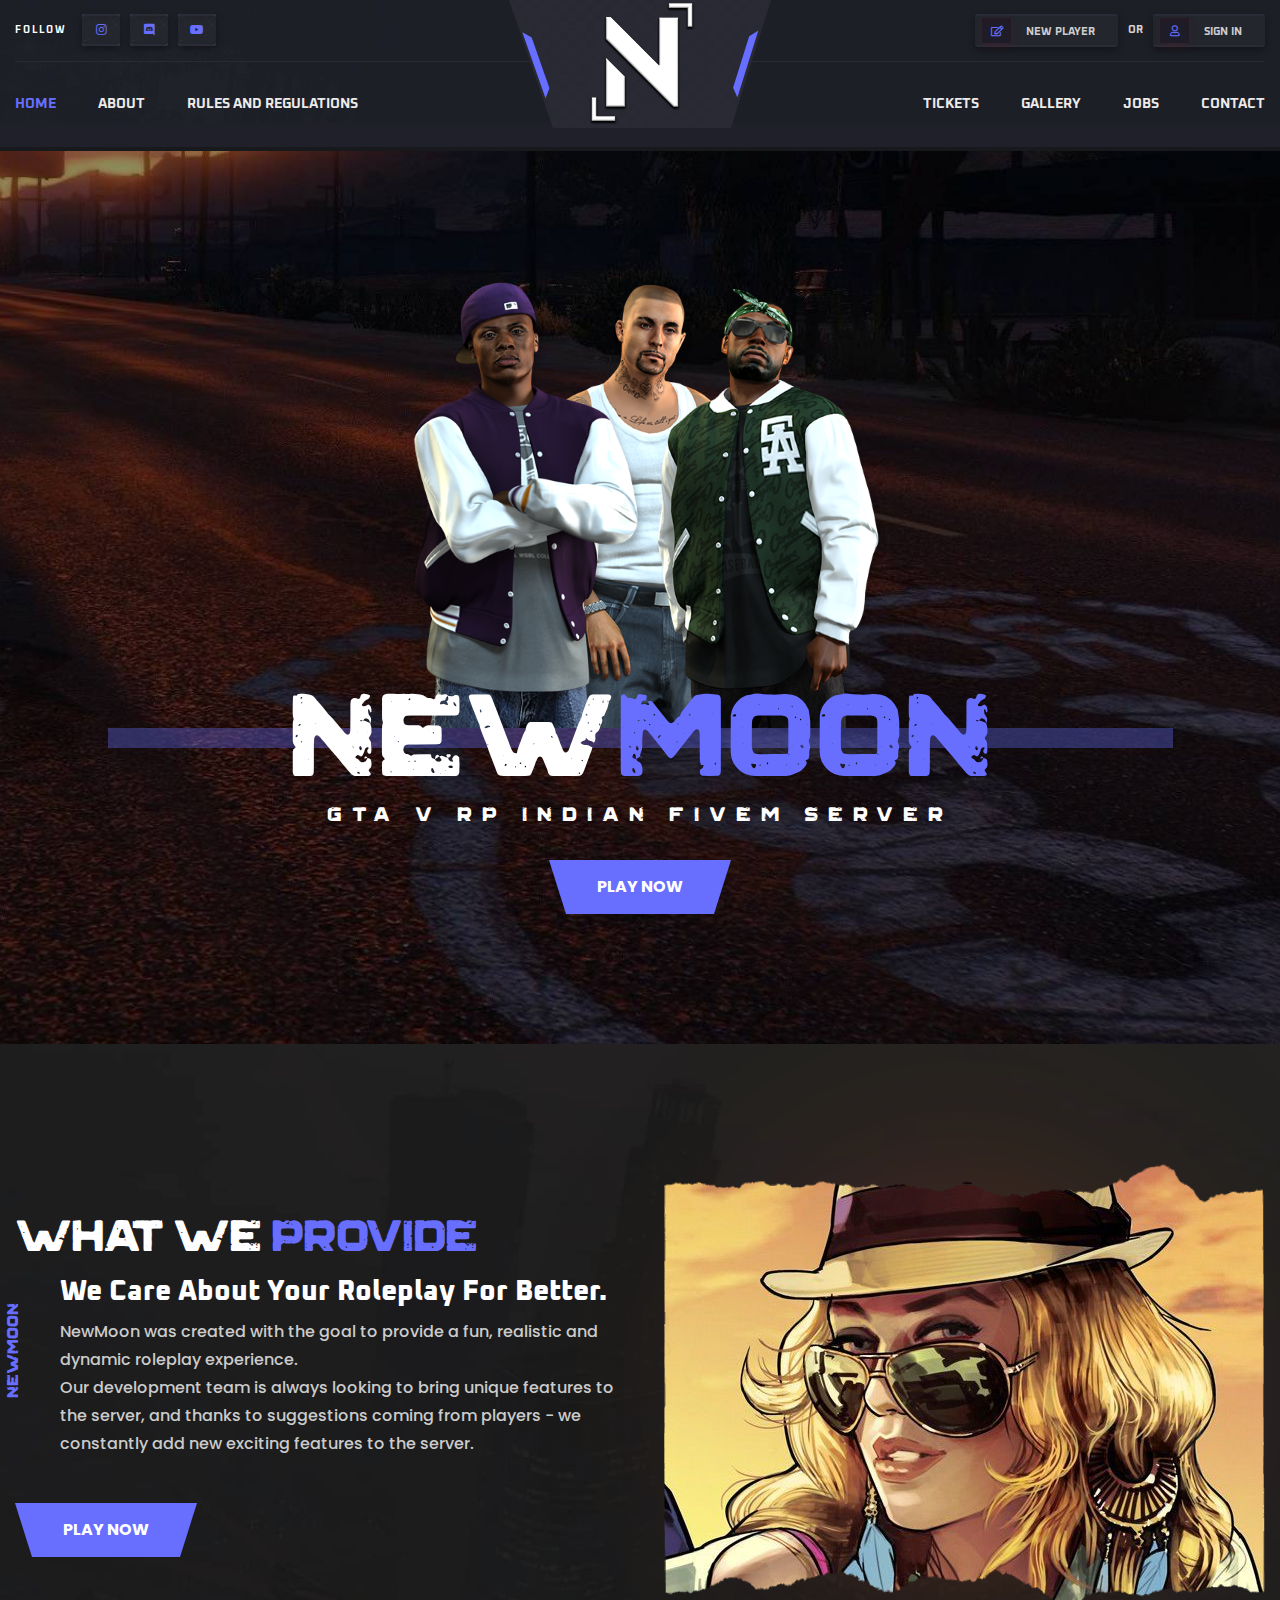
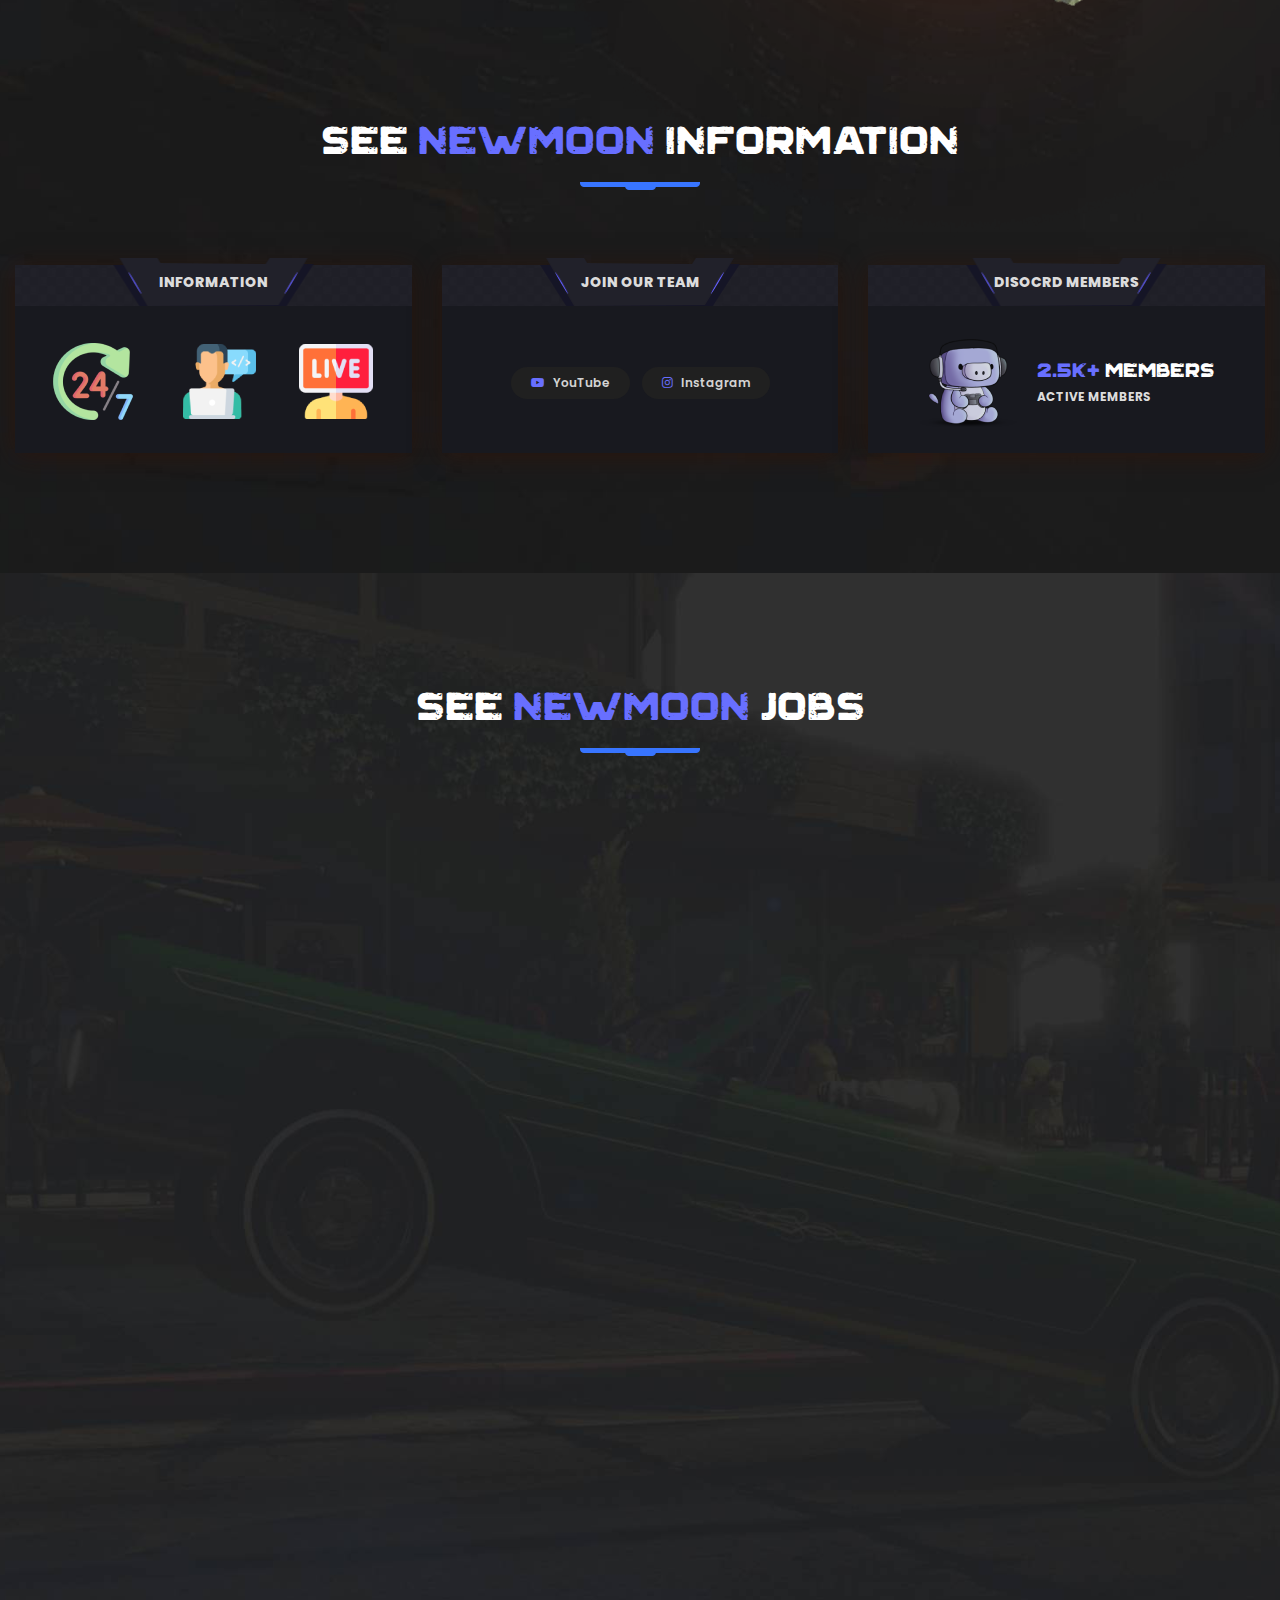
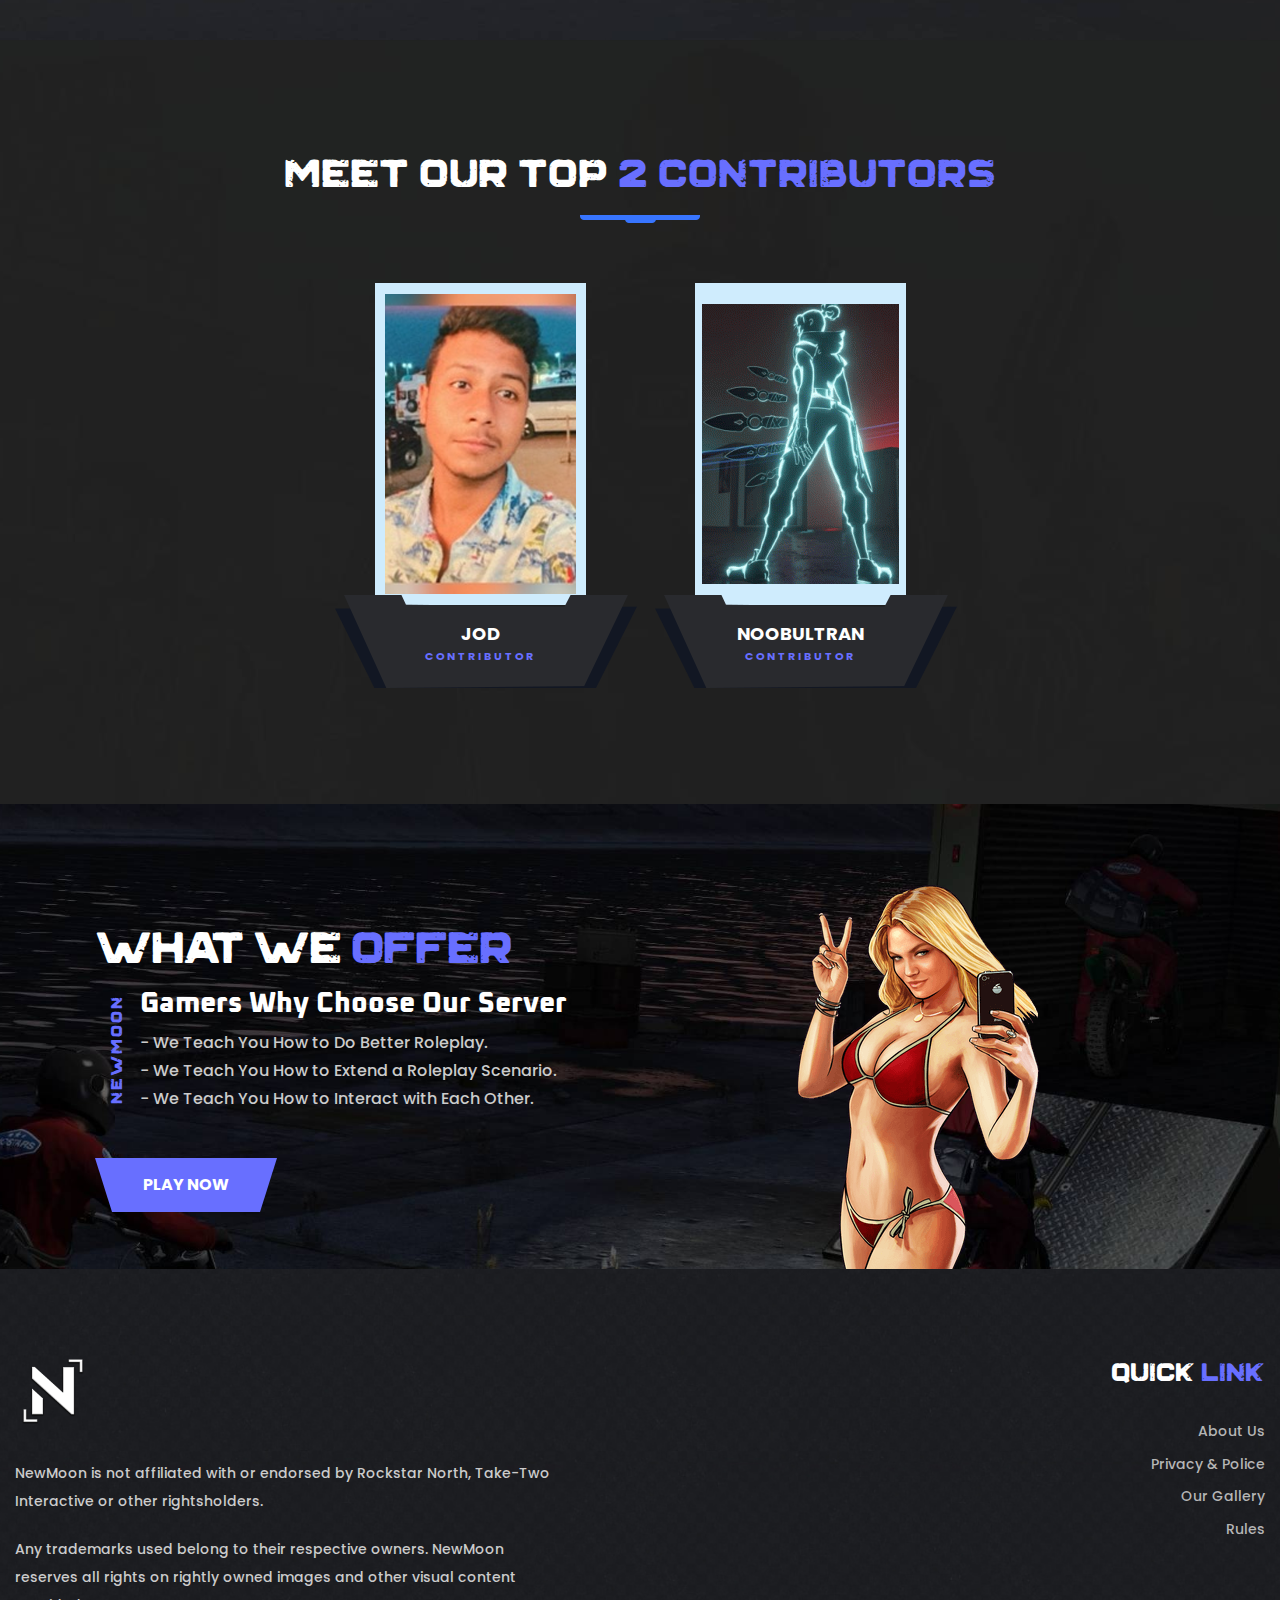
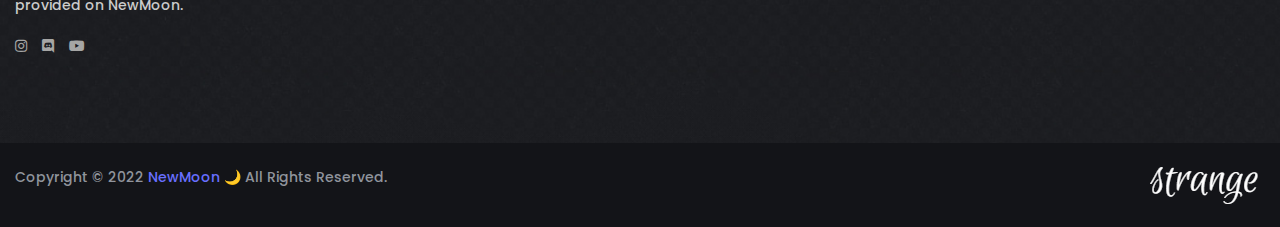
<file: index.html>
<!doctype html>
<html class="no-js" lang="en">
    <head>
        <meta charset="utf-8">
        <meta http-equiv="x-ua-compatible" content="ie=edge">
        <title>NewMoon 🌙</title>
        <meta name="description" content="">
        <meta name="viewport" content="width=device-width, initial-scale=1">

		<link rel="shortcut icon" type="image/x-icon" href="img/favicon.png">
        <!-- Place favicon.ico in the root directory -->

		<!-- CSS here -->
        <link rel="stylesheet" href="css/bootstrap.min.css">
        <link rel="stylesheet" href="css/animate.min.css">
        <link rel="stylesheet" href="css/magnific-popup.css">
        <link rel="stylesheet" href="css/fontawesome-all.min.css">
        <link rel="stylesheet" href="css/odometer.css">
        <link rel="stylesheet" href="css/aos.css">
        <link rel="stylesheet" href="css/owl.carousel.min.css">
        <link rel="stylesheet" href="css/meanmenu.css">
        <link rel="stylesheet" href="css/slick.css">
        <link rel="stylesheet" href="css/default.css">
        <link rel="stylesheet" href="css/style.css">
        <link rel="stylesheet" href="css/responsive.css">
    </head>
    <body>

        <!-- preloader -->
        <div id="preloader">
            <div id="loading-center">
                <div id="loading-center-absolute">
                    <img src="img/icon/preloader.svg" alt="">
                </div>
            </div>
        </div>
        <!-- preloader-end -->

        <!-- header-area -->
        <header class="third-header-bg">
            <div class="bg"></div>
            <div class="container custom-container">
                <div class="header-top-area t-header-top-area d-none d-lg-block">
                    <div class="row">
                        <div class="col-sm-6">
                            <div class="header-top-social">
                                <ul>
                                    <li>Follow</li>
                                    <li><a href="https://www.instagram.com/newmoon.india/"><i class="fab fa-instagram"></i></a></li>
                                    <li><a href="https://www.discord.gg/newmoonrp"><i class="fab fa-discord"></i></a></li>
                                    <li><a href="https://www.youtube.com/channel/UCoKJr73w-B94jHw2e61uSaw"><i class="fab fa-youtube"></i></a></li>
                                </ul>
                            </div>
                        </div>
                        <div class="col-sm-6">
                            <div class="header-top-login">
                                <ul>
                                    <li><a href="#"><i class="far fa-edit"></i>New Player</a></li>
                                    <li class="or">or</li>
                                    <li><a href="#"><i class="far fa-user"></i>sign in</a></li>
                                </ul>
                            </div>
                        </div>
                    </div>
                </div>
            </div>
            <div id="sticky-header">
                <div class="container custom-container">
                    <div class="row">
                        <div class="col-12">
                            <div class="main-menu menu-style-two">
                                <nav>
                                    <div class="logo d-block d-lg-none">
                                        <a href="index.html"><img src="img/logo/logo.png" alt="Logo"></a>
                                    </div>
                                    <div class="navbar-wrap d-none d-lg-flex">
                                        <ul class="left">
                                            <li class="show"><a href="index.html">Home</a></li>
                                            <li><a href="about-us.html">About</a></li>
                                            <li><a href="rules.html">Rules and Regulations</a></li>
                                           
                                        </ul>
                                        <div class="logo">
                                            <a href="index.html"><img src="img/logo/h3_logo.png" alt="Logo"></a>
                                        </div>
                                        <ul class="right">
                                            <li><a href="tickets.html">Tickets</a></li>
                                            <li><a href="gallery.html">Gallery</a></li>
                                            <li><a href="jobs.html">Jobs</a>  </li>
                                            <li><a href="contact.html">contact</a></li>
                                        </ul>
                                    </div>
                                   
                                </nav>
                            </div>
                            <div class="mobile-menu-wrap d-block d-lg-none">
                                <nav>
                                    <div id="mobile-menu" class="navbar-wrap">
                                        <ul>
                                            <li class="show"><a href="#">Home</a>
                                            </li>
                                            <li><a href="about-us.html">About</a></li>
                                            <li><a href="rules.html">Rules</a></li>
                                            <li><a href="tickets.html">Tickets</a>
                                            </li>
                                            <li><a href="gallery.html">Gallery</a></li>
                                            <li><a href="jobs.html">Jobs</a>
                                            </li>
                                            <li><a href="contact.html">contact</a></li>
                                        </ul>
                                    </div>
                                </nav>
                            </div>
                            <div class="mobile-menu"></div>
                        </div>
                        <!-- Modal Search -->
                       
                    </div>
                </div>
            </div>
            <div class="header-bottom-bg"></div>
        </header>
        <!-- header-area-end -->

        <!-- main-area -->
        <main>

            <!-- slider-area -->
            <section class="third-banner-bg">
                <div class="container custom-container">
                    <div class="row">
                        <div class="col-12">
                            <div class="third-banner-img wow bounceInDown" data-wow-delay=".2s">
                                <img src="img/slider/third_banner_img.png" alt="">
                            </div>
                            <div class="third-banner-content text-center wow bounceInUp" data-wow-delay=".2s">
                                <h2>New<span>Moon</span></h2>
                                <h6>Gta v RP Indian Fivem Server</h6>
                                <a href="https://www.discord.gg/newmoonrp" class="btn rotated-btn">Play Now</a>
                            </div>
                        </div>
                    </div>
                </div>
            </section>
            <!-- slider-area-end -->

            <!-- third-about-area -->
            <section class="third-about-area third-about-bg pt-120 pb-90">
                <div class="container custom-container">
                    <div class="row align-items-center">
                        <div class="col-lg-6 order-0 order-lg-2">
                            <div class="third-about-img text-right position-relative">
                                <img src="img/images/third_about_img.png" class="main-img" alt="">
                                <img src="img/images/third_about_img_shadow.png" class="shadow" alt="">
                            </div>
                        </div>
                        <div class="col-lg-6">
                            <div class="third-about-content">
                                <div class="third-title-style">
                                    <h2>What We<span> Provide</span></h2>
                                    <div class="inner">
                                        <h3>We Care About Your Roleplay For Better.</h3>
                                        <h6 class="vertical-title">NEWMOON</h6>
                                        <p>NewMoon was created with the goal to provide a fun, realistic and dynamic roleplay experience.</p>

                                        <p>Our development team is always looking to bring unique features to the server, and thanks to suggestions coming from players - we constantly add new exciting features to the server.</p>
                                    </div>
                                    <a href="https://www.discord.gg/newmoonrp" class="btn rotated-btn">play Now</a>
                                </div>
                            </div>
                        </div>
                    </div>
                    <div class="see-my-info-wrap pt-110">
                        <div class="row">
                            <div class="col-12">
                                <div class="third-section-title text-center mb-75">
                                    <h2>see <span>newmoon</span> information</h2>
                                </div>
                            </div>
                        </div>
                        <div class="row justify-content-center">
                            <div class="col-xl-4 col-lg-6 col-sm-8">
                                <div class="my-info-box mb-30">
                                    <div class="my-info-box-top">
                                        <h6>information</h6>
                                        <img src="img/bg/my_info_box_hover.png" alt="" class="info-box-top-hover">
                                    </div>
                                    <div class="my-info-box-content">
                                        <div class="mt-award">
                                            <img src="img/images/about_award.png" alt="">
                                        </div>
                                    </div>
                                </div>
                            </div>
                            <div class="col-xl-4 col-lg-6 col-sm-8">
                                <div class="my-info-box mb-30">
                                    <div class="my-info-box-top">
                                        <h6>join our team</h6>
                                        <img src="img/bg/my_info_box_hover.png" alt="" class="info-box-top-hover">
                                    </div>
                                    <div class="my-info-box-content">
                                        <div class="my-info-social">
                                            <ul>
                                                <li><a href="https://www.youtube.com/channel/UCoKJr73w-B94jHw2e61uSaw"><i class="fab fa-youtube"></i> YouTube</a></li>
                                                <li><a href="https://www.instagram.com/newmoon.india/"><i class="fab fa-instagram"></i> Instagram</a></li>
                                            </ul>
                                        </div>
                                    </div>
                                </div>
                            </div>
                            <div class="col-xl-4 col-lg-6 col-sm-8">
                                <div class="my-info-box mb-30">
                                    <div class="my-info-box-top">
                                        <h6>Disocrd members</h6>
                                        <img src="img/bg/my_info_box_hover.png" alt="" class="info-box-top-hover">
                                    </div>
                                    <div class="my-info-box-content">
                                        <div class="my-clan-wrap">
                                            <div class="clan-logo">
                                                <img src="img/images/clan_logo.png" alt="">
                                            </div>
                                            <div class="my-clan-info">
                                                <h4><span>2.5k+</span> Members</h4>
                                                <span>active Members</span>
                                            </div>
                                        </div>
                                    </div>
                                </div>
                            </div>
                        </div>
                    </div>
                </div>
            </section>
            <!-- third-about-area-end -->



            <!-- my-match-area -->
            <section class="my-match-area my-match-bg pb-120">
                <div class="container custom-container">
                    <div class="row">
                        <div class="col-12">
                            <div class="third-section-title text-center mb-75">
                                <h2>see <span>Newmoon</span> Jobs</h2>
                            </div>
                        </div>
                    </div>
                    <div class="row">
                        <div class="col-12">
                            <div class="my-match-wrap">
                                <div class="my-match-box-wrap wow fadeInDown" data-wow-delay=".2s">
                                    <img src="img/bg/lspd.png" alt="" class="match-box-bg">
                                    <ul>
                                        <li>
                                           
                                        </li>
                                        <li>
                                            <div class="my-match-info">
                                                <a href="https://www.discord.gg/newmoonrp" target="_blank" class="live-btn">Govt. Job</a>
                                                <h5>los santos police department</h5>
                                                <span></span>
                                            </div>
                                        </li>
                                        <li>
                                            <a href="https://www.discord.gg/newmoonrp" target="_blank" class="watch-stream"><i class="fas fa-paper-plane"></i> Apply Now</a>
                                        </li>
                                    </ul>
                                </div>
                                <div class="my-match-box-wrap wow fadeInDown" data-wow-delay=".4s">
                                    <img src="img/bg/ems.png" alt="" class="match-box-bg">
                                    <ul>
                                        <li>
                                            
                                        </li>
                                        <li>
                                            <div class="my-match-info">
                                                <a href="https://www.discord.gg/newmoonrp" target="_blank" class="live-btn">Govt. Job</a>
                                                <h5>Emergency medical services</h5>
                                                <span></span>
                                            </div>
                                        </li>
                                        <li>
                                            <a href="https://www.discord.gg/newmoonrp" target="_blank" class="watch-stream"><i class="fas fa-paper-plane"></i> Apply Now</a>
                                        </li>
                                    </ul>
                                </div>
                                <div class="my-match-box-wrap wow fadeInDown" data-wow-delay=".6s">
                                    <img src="img/bg/pdm.png" alt="" class="match-box-bg">
                                    <ul>
                                        <li>
                                            
                                        </li>
                                        <li>
                                            <div class="my-match-info">
                                                <a href="https://www.discord.gg/newmoonrp" target="_blank" class="live-btn">Pvt. Job</a>
                                                <h5>Premium Deluxe Motorsport</h5>
                                                <span></span>
                                            </div>
                                        </li>
                                        <li>
                                            <a href="https://www.discord.gg/newmoonrp" target="_blank" class="watch-stream"><i class="fas fa-paper-plane"></i>Apply Now</a>
                                        </li>
                                    </ul>
                                </div>
                            </div>
                        </div>
                    </div>
                </div>
            </section>
            <!-- my-match-area-end -->

         
            <!-- team-area -->
            <section class="team-area team-bg">
                <div class="container custom-container">
                    <div class="row">
                        <div class="col-12">
                            <div class="third-section-title text-center mb-60">
                                <h2>MEET OUR TOP <span>2 ContributorS </span></h2>
                            </div>
                        </div>
                    </div>
                    <div class="row justify-content-center">
                        
                        
                        <div class="col-xl-3 col-lg-4 col-md-6 col-sm-8">
                            <div class="third-team-item text-center mb-30">
                                <div class="third-team-img">
                                    <img src="img/team/team_img02.png" alt="">
                                </div>
                                <div class="third-team-content">
                                    <div class="main-bg"></div>
                                    <div class="hover-bg"></div>
                                    <h5><a href="#">JOD</a></h5>
                                
                                    <span>Contributor</span>
                                </div>
                            </div>
                        </div>
                        <div class="col-xl-3 col-lg-4 col-md-6 col-sm-8">
                            <div class="third-team-item text-center mb-30">
                                <div class="third-team-img">
                                    <img src="img/team/team_img04.png" alt="">
                                </div>
                                <div class="third-team-content">
                                    <div class="main-bg"></div>
                                    <div class="hover-bg"></div>
                                    <h5><a href="#">NOOBULTRAN</a></h5>
                                    <span>Contributor</span>
                                </div>
                            </div>
                        </div>
                    </div>
                </div>
            </section>
            <!-- team-area-end -->

               <!-- donation-area -->
               <section class="donation-area donation-bg fix pt-65">
                <div class="container custom-container">
                    <div class="donation-wrap">
                        <div class="row align-items-center">
                            <div class="col-xl-6 col-lg-7">
                                <div class="donation-content">
                                    <div class="third-title-style">
                                        <h2>What we<span> Offer</span></h2>
                                        <div class="inner">
                                            <h3>Gamers Why Choose Our Server</h3>
                                            <h6 class="vertical-title">NEWMOON</h6>
                                            <p> - We Teach You How to Do Better Roleplay.</p>
                                            <P> - We Teach You How to Extend a Roleplay Scenario.</P>
                                            <P> - We Teach You How to Interact with Each Other.</P>
                                        </div>
                                        <a href="https://www.discord.gg/newmoonrp" class="btn rotated-btn">play Now</a>
                                    </div>
                                </div>
                            </div>
                            <div class="col-xl-6 col-lg-5">
                                <div class="donation-img text-center">
                                    <img src="img/images/dontaion_img.png" alt="">
                                </div>
                            </div>
                        </div>
                    </div>
                </div>
            </section>
            <!-- donation-area-end -->

           

        </main>
        <!-- main-area-end -->

        <!-- footer-area -->
        <footer>
            <div class="footer-top footer-bg third-footer-bg">
                <div class="container custom-container">
                    <div class="row justify-content-between">
                        <div class="col-lg-6">
                            <div class="footer-widget mb-50">
                                <div class="logo mb-35">
                                    <a href="index.html"><img src="img/logo/f_logo.png" alt=""></a>
                                </div>
                                <div class="fw-text">
                                    <p>NewMoon is not affiliated with or endorsed by Rockstar North, Take-Two Interactive or other rightsholders.</p>

                                    <p>Any trademarks used belong to their respective owners. NewMoon reserves all rights on rightly owned images and other visual content provided on NewMoon.</p>
                                    <div class="fw-social">
                                        <ul>
                                            <li><a href="https://www.instagram.com/newmoon.india/"><i class="fab fa-instagram"></i></a></li>
                                            <li><a href="https://www.discord.gg/newmoonrp"><i class="fab fa-discord"></i></a></li>
                                            <li><a href="https://www.youtube.com/channel/UCoKJr73w-B94jHw2e61uSaw"><i class="fab fa-youtube"></i></a></li>
                                            
                                        </ul>
                                    </div>
                                </div>
                            </div>
                        </div>
                        <div class="col-xl-2 col-lg-3 col-md-5">
                            <div class="footer-widget text-right mb-50">
                                <div class="fw-title mb-35">
                                    <h3>Quick <span>Link</span></h3>
                                </div>
                                <div class="fw-quick-link">
                                    <ul>
                                        <li><a href="about-us.html">About Us</a></li>
                                        <li><a href="tos.html">Privacy & Police</a></li>
                                        <li><a href="gallery.html">Our Gallery</a></li>
                                        <li><a href="rules.html">Rules</a></li>
                                    </ul>
                                </div>
                            </div>
                        </div>
                    </div>
                </div>
            </div>
            <div class="copyright-wrap third-copyright-wrap">
                <div class="container custom-container">
                    <div class="row">
                        <div class="col-lg-6 col-md-6">
                            <div class="copyright-text">
                                <p>Copyright © 2022 <a href="https://www.discord.gg/newmoonrp">NewMoon 🌙</a> All Rights Reserved.</p>
                            </div>
                        </div>
                        <div class="col-lg-6 col-md-6 d-none d-md-block">
                            <div class="payment-method-img text-right">
                                <img src="img/images/signature.png" alt="img">
                            </div>
                        </div>
                    </div>
                </div>
            </div>
        </footer>
        <!-- footer-area-end -->





		<!-- JS here -->
        <script src="js/vendor/jquery-3.4.1.min.js"></script>
        <script src="js/popper.min.js"></script>
        <script src="js/bootstrap.min.js"></script>
        <script src="js/isotope.pkgd.min.js"></script>
        <script src="js/slick.min.js"></script>
        <script src="js/jquery.meanmenu.min.js"></script>
        <script src="js/wow.min.js"></script>
        <script src="js/aos.js"></script>
        <script src="js/jquery.lettering.js"></script>
        <script src="js/jquery.textillate.js"></script>
        <script src="js/jquery.odometer.min.js"></script>
        <script src="js/jquery.appear.js"></script>
        <script src="js/owl.carousel.min.js"></script>
        <script src="js/jquery.countdown.min.js"></script>
        <script src="js/jquery.scrollUp.min.js"></script>
        <script src="js/imagesloaded.pkgd.min.js"></script>
        <script src="js/jquery.magnific-popup.min.js"></script>
        <script src="js/plugins.js"></script>
        <script src="js/main.js"></script>
    </body>
</html>
</file>
<file: css/odometer.css>
.odometer.odometer-auto-theme, .odometer.odometer-theme-default {
  display: inline-block;
  vertical-align: middle;
  *vertical-align: auto;
  *zoom: 1;
  *display: inline;
  position: relative;
}
.odometer.odometer-auto-theme .odometer-digit, .odometer.odometer-theme-default .odometer-digit {
  display: inline-block;
  vertical-align: middle;
  *vertical-align: auto;
  *zoom: 1;
  *display: inline;
  position: relative;
}
.odometer.odometer-auto-theme .odometer-digit .odometer-digit-spacer, .odometer.odometer-theme-default .odometer-digit .odometer-digit-spacer {
  display: inline-block;
  vertical-align: middle;
  *vertical-align: auto;
  *zoom: 1;
  *display: inline;
  visibility: hidden;
}
.odometer.odometer-auto-theme .odometer-digit .odometer-digit-inner, .odometer.odometer-theme-default .odometer-digit .odometer-digit-inner {
  text-align: left;
  display: block;
  position: absolute;
  top: 0;
  left: 0;
  right: 0;
  bottom: 0;
  overflow: hidden;
}
.odometer.odometer-auto-theme .odometer-digit .odometer-ribbon, .odometer.odometer-theme-default .odometer-digit .odometer-ribbon {
  display: block;
}
.odometer.odometer-auto-theme .odometer-digit .odometer-ribbon-inner, .odometer.odometer-theme-default .odometer-digit .odometer-ribbon-inner {
  display: block;
  -webkit-backface-visibility: hidden;
  backface-visibility: hidden;
}
.odometer.odometer-auto-theme .odometer-digit .odometer-value, .odometer.odometer-theme-default .odometer-digit .odometer-value {
  display: block;
  -webkit-transform: translateZ(0);
  transform: translateZ(0);
}
.odometer.odometer-auto-theme .odometer-digit .odometer-value.odometer-last-value, .odometer.odometer-theme-default .odometer-digit .odometer-value.odometer-last-value {
  position: absolute;
}
.odometer.odometer-auto-theme.odometer-animating-up .odometer-ribbon-inner, .odometer.odometer-theme-default.odometer-animating-up .odometer-ribbon-inner {
  -webkit-transition: -webkit-transform 2s;
  -moz-transition: -moz-transform 2s;
  -ms-transition: -ms-transform 2s;
  -o-transition: -o-transform 2s;
  transition: transform 2s;
}
.odometer.odometer-auto-theme.odometer-animating-up.odometer-animating .odometer-ribbon-inner, .odometer.odometer-theme-default.odometer-animating-up.odometer-animating .odometer-ribbon-inner {
  -webkit-transform: translateY(-100%);
  -moz-transform: translateY(-100%);
  -ms-transform: translateY(-100%);
  -o-transform: translateY(-100%);
  transform: translateY(-100%);
}
.odometer.odometer-auto-theme.odometer-animating-down .odometer-ribbon-inner, .odometer.odometer-theme-default.odometer-animating-down .odometer-ribbon-inner {
  -webkit-transform: translateY(-100%);
  -moz-transform: translateY(-100%);
  -ms-transform: translateY(-100%);
  -o-transform: translateY(-100%);
  transform: translateY(-100%);
}
.odometer.odometer-auto-theme.odometer-animating-down.odometer-animating .odometer-ribbon-inner, .odometer.odometer-theme-default.odometer-animating-down.odometer-animating .odometer-ribbon-inner {
  -webkit-transition: -webkit-transform 2s;
  -moz-transition: -moz-transform 2s;
  -ms-transition: -ms-transform 2s;
  -o-transition: -o-transform 2s;
  transition: transform 2s;
  -webkit-transform: translateY(0);
  -moz-transform: translateY(0);
  -ms-transform: translateY(0);
  -o-transform: translateY(0);
  transform: translateY(0);
}
.odometer.odometer-auto-theme .odometer-value, .odometer.odometer-theme-default .odometer-value {
  text-align: center;
}
.odometer-formatting-mark {
  display: none;
}
</file>
<file: css/default.css>
/* Deafult Margin & Padding */
/*-- Margin Top --*/
.mt-5 {
	margin-top: 5px;
}
.mt-10 {
	margin-top: 10px;
}
.mt-15 {
	margin-top: 15px;
}
.mt-20 {
	margin-top: 20px;
}
.mt-25 {
	margin-top: 25px;
}
.mt-30 {
	margin-top: 30px;
}
.mt-35 {
	margin-top: 35px;
}
.mt-40 {
	margin-top: 40px;
}
.mt-45 {
	margin-top: 45px;
}
.mt-50 {
	margin-top: 50px;
}
.mt-55 {
	margin-top: 55px;
}
.mt-60 {
	margin-top: 60px;
}
.mt-65 {
	margin-top: 65px;
}
.mt-70 {
	margin-top: 70px;
}
.mt-75 {
	margin-top: 75px;
}
.mt-80 {
	margin-top: 80px;
}
.mt-85 {
	margin-top: 85px;
}
.mt-90 {
	margin-top: 90px;
}
.mt-95 {
	margin-top: 95px;
}
.mt-100 {
	margin-top: 100px;
}
.mt-105 {
	margin-top: 105px;
}
.mt-110 {
	margin-top: 110px;
}
.mt-115 {
	margin-top: 115px;
}
.mt-120 {
	margin-top: 120px;
}
.mt-125 {
	margin-top: 125px;
}
.mt-130 {
	margin-top: 130px;
}
.mt-135 {
	margin-top: 135px;
}
.mt-140 {
	margin-top: 140px;
}
.mt-145 {
	margin-top: 145px;
}
.mt-150 {
	margin-top: 150px;
}
.mt-155 {
	margin-top: 155px;
}
.mt-160 {
	margin-top: 160px;
}
.mt-165 {
	margin-top: 165px;
}
.mt-170 {
	margin-top: 170px;
}
.mt-175 {
	margin-top: 175px;
}
.mt-180 {
	margin-top: 180px;
}
.mt-185 {
	margin-top: 185px;
}
.mt-190 {
	margin-top: 190px;
}
.mt-195 {
	margin-top: 195px;
}
.mt-200 {
	margin-top: 200px;
}
/*-- Margin Bottom --*/

.mb-5 {
	margin-bottom: 5px;
}
.mb-10 {
	margin-bottom: 10px;
}
.mb-15 {
	margin-bottom: 15px;
}
.mb-20 {
	margin-bottom: 20px;
}
.mb-25 {
	margin-bottom: 25px;
}
.mb-30 {
	margin-bottom: 30px;
}
.mb-35 {
	margin-bottom: 35px;
}
.mb-40 {
	margin-bottom: 40px;
}
.mb-45 {
	margin-bottom: 45px;
}
.mb-50 {
	margin-bottom: 50px;
}
.mb-55 {
	margin-bottom: 55px;
}
.mb-60 {
	margin-bottom: 60px;
}
.mb-65 {
	margin-bottom: 65px;
}
.mb-70 {
	margin-bottom: 70px;
}
.mb-75 {
	margin-bottom: 75px;
}
.mb-80 {
	margin-bottom: 80px;
}
.mb-85 {
	margin-bottom: 85px;
}
.mb-90 {
	margin-bottom: 90px;
}
.mb-95 {
	margin-bottom: 95px;
}
.mb-100 {
	margin-bottom: 100px;
}
.mb-105 {
	margin-bottom: 105px;
}
.mb-110 {
	margin-bottom: 110px;
}
.mb-115 {
	margin-bottom: 115px;
}
.mb-120 {
	margin-bottom: 120px;
}
.mb-125 {
	margin-bottom: 125px;
}
.mb-130 {
	margin-bottom: 130px;
}
.mb-135 {
	margin-bottom: 135px;
}
.mb-140 {
	margin-bottom: 140px;
}
.mb-145 {
	margin-bottom: 145px;
}
.mb-150 {
	margin-bottom: 150px;
}
.mb-155 {
	margin-bottom: 155px;
}
.mb-160 {
	margin-bottom: 160px;
}
.mb-165 {
	margin-bottom: 165px;
}
.mb-170 {
	margin-bottom: 170px;
}
.mb-175 {
	margin-bottom: 175px;
}
.mb-180 {
	margin-bottom: 180px;
}
.mb-185 {
	margin-bottom: 185px;
}
.mb-190 {
	margin-bottom: 190px;
}
.mb-195 {
	margin-bottom: 195px;
}
.mb-200 {
	margin-bottom: 200px;
}
/*-- Padding Top --*/

.pt-5 {
	padding-top: 5px;
}
.pt-10 {
	padding-top: 10px;
}
.pt-15 {
	padding-top: 15px;
}
.pt-20 {
	padding-top: 20px;
}
.pt-25 {
	padding-top: 25px;
}
.pt-30 {
	padding-top: 30px;
}
.pt-35 {
	padding-top: 35px;
}
.pt-40 {
	padding-top: 40px;
}
.pt-45 {
	padding-top: 45px;
}
.pt-50 {
	padding-top: 50px;
}
.pt-55 {
	padding-top: 55px;
}
.pt-60 {
	padding-top: 60px;
}
.pt-65 {
	padding-top: 65px;
}
.pt-70 {
	padding-top: 70px;
}
.pt-75 {
	padding-top: 75px;
}
.pt-80 {
	padding-top: 80px;
}
.pt-85 {
	padding-top: 85px;
}
.pt-90 {
	padding-top: 90px;
}
.pt-95 {
	padding-top: 95px;
}
.pt-100 {
	padding-top: 100px;
}
.pt-105 {
	padding-top: 105px;
}
.pt-110 {
	padding-top: 110px;
}
.pt-115 {
	padding-top: 115px;
}
.pt-120 {
	padding-top: 120px;
}
.pt-125 {
	padding-top: 125px;
}
.pt-130 {
	padding-top: 130px;
}
.pt-135 {
	padding-top: 135px;
}
.pt-140 {
	padding-top: 140px;
}
.pt-145 {
	padding-top: 145px;
}
.pt-150 {
	padding-top: 150px;
}
.pt-155 {
	padding-top: 155px;
}
.pt-160 {
	padding-top: 160px;
}
.pt-165 {
	padding-top: 165px;
}
.pt-170 {
	padding-top: 170px;
}
.pt-175 {
	padding-top: 175px;
}
.pt-180 {
	padding-top: 180px;
}
.pt-185 {
	padding-top: 185px;
}
.pt-190 {
	padding-top: 190px;
}
.pt-195 {
	padding-top: 195px;
}
.pt-200 {
	padding-top: 200px;
}
/*-- Padding Bottom --*/

.pb-5 {
	padding-bottom: 5px;
}
.pb-10 {
	padding-bottom: 10px;
}
.pb-15 {
	padding-bottom: 15px;
}
.pb-20 {
	padding-bottom: 20px;
}
.pb-25 {
	padding-bottom: 25px;
}
.pb-30 {
	padding-bottom: 30px;
}
.pb-35 {
	padding-bottom: 35px;
}
.pb-40 {
	padding-bottom: 40px;
}
.pb-45 {
	padding-bottom: 45px;
}
.pb-50 {
	padding-bottom: 50px;
}
.pb-55 {
	padding-bottom: 55px;
}
.pb-60 {
	padding-bottom: 60px;
}
.pb-65 {
	padding-bottom: 65px;
}
.pb-70 {
	padding-bottom: 70px;
}
.pb-75 {
	padding-bottom: 75px;
}
.pb-80 {
	padding-bottom: 80px;
}
.pb-85 {
	padding-bottom: 85px;
}
.pb-90 {
	padding-bottom: 90px;
}
.pb-95 {
	padding-bottom: 95px;
}
.pb-100 {
	padding-bottom: 100px;
}
.pb-105 {
	padding-bottom: 105px;
}
.pb-110 {
	padding-bottom: 110px;
}
.pb-115 {
	padding-bottom: 115px;
}
.pb-120 {
	padding-bottom: 120px;
}
.pb-125 {
	padding-bottom: 125px;
}
.pb-130 {
	padding-bottom: 130px;
}
.pb-135 {
	padding-bottom: 135px;
}
.pb-140 {
	padding-bottom: 140px;
}
.pb-145 {
	padding-bottom: 145px;
}
.pb-150 {
	padding-bottom: 150px;
}
.pb-155 {
	padding-bottom: 155px;
}
.pb-160 {
	padding-bottom: 160px;
}
.pb-165 {
	padding-bottom: 165px;
}
.pb-170 {
	padding-bottom: 170px;
}
.pb-175 {
	padding-bottom: 175px;
}
.pb-180 {
	padding-bottom: 180px;
}
.pb-185 {
	padding-bottom: 185px;
}
.pb-190 {
	padding-bottom: 190px;
}
.pb-195 {
	padding-bottom: 195px;
}
.pb-200 {
	padding-bottom: 200px;
}



/*-- Padding Left --*/
.pl-0 {
	padding-left: 0px;
}
.pl-5 {
	padding-left: 5px;
}
.pl-10 {
	padding-left: 10px;
}
.pl-15 {
	padding-left: 15px;
}
.pl-20{
	padding-left: 20px;
}
.pl-25 {
	padding-left: 35px;
}
.pl-30 {
	padding-left: 30px;
}
.pl-35 {
	padding-left: 35px;
}

.pl-35 {
	padding-left: 35px;
}

.pl-40 {
	padding-left: 40px;
}

.pl-45 {
	padding-left: 45px;
}

.pl-50 {
	padding-left: 50px;
}

.pl-55 {
	padding-left: 55px;
}

.pl-60 {
	padding-left: 60px;
}
.pl-65 {
	padding-left: 65px;
}
.pl-70 {
	padding-left: 70px;
}
.pl-75 {
	padding-left: 75px;
}
.pl-80 {
	padding-left: 80px;
}
.pl-85 {
	padding-left: 80px;
}
.pl-90 {
	padding-left: 90px;
}
.pl-95 {
	padding-left: 95px;
}
.pl-100 {
	padding-left: 100px;
}


/*-- Padding Right --*/
.pr-0 {
	padding-right: 0px;
}
.pr-5 {
	padding-right: 5px;
}
.pr-10 {
	padding-right: 10px;
}
.pr-15 {
	padding-right: 15px;
}
.pr-20{
	padding-right: 20px;
}
.pr-25 {
	padding-right: 35px;
}
.pr-30 {
	padding-right: 30px;
}
.pr-35 {
	padding-right: 35px;
}

.pr-35 {
	padding-right: 35px;
}

.pr-40 {
	padding-right: 40px;
}

.pr-45 {
	padding-right: 45px;
}

.pr-50 {
	padding-right: 50px;
}

.pr-55 {
	padding-right: 55px;
}

.pr-60 {
	padding-right: 60px;
}
.pr-65 {
	padding-right: 65px;
}
.pr-70 {
	padding-right: 70px;
}
.pr-75 {
	padding-right: 75px;
}
.pr-80 {
	padding-right: 80px;
}
.pr-85 {
	padding-right: 80px;
}
.pr-90 {
	padding-right: 90px;
}
.pr-95 {
	padding-right: 95px;
}
.pr-100 {
	padding-right: 100px;
}

/* font weight */
.f-700{font-weight: 700;}
.f-600{font-weight: 600;}
.f-500{font-weight: 500;}
.f-400{font-weight: 400;}
.f-300{font-weight: 300;}

/* Background Color */

.gray-bg {
	background: #f6f6f6;
}
.lite-gray-bg {
	background: #fafafa;
}
.white-bg {
	background: #fff;
}
.black-bg {
	background: #1c181e;
}
.theme-bg {
	background: #222;
}
.primary-bg {
	background: #f9f9f9;
}
/* Color */

.white-color {
	color: #fff;
}
.black-color {
	color: #222;
}
.theme-color {
	color: #222;
}
.primary-color {
	color: #222;
}
/* black overlay */

[data-overlay] {
	position: relative;
}
[data-overlay]::before {
	background: #000 none repeat scroll 0 0;
	content: "";
	height: 100%;
	left: 0;
	position: absolute;
	top: 0;
	width: 100%;
	z-index: 1;
}
[data-overlay="3"]::before {
	opacity: 0.3;
}
[data-overlay="4"]::before {
	opacity: 0.4;
}
[data-overlay="5"]::before {
	opacity: 0.5;
}
[data-overlay="6"]::before {
	opacity: 0.6;
}
[data-overlay="7"]::before {
	opacity: 0.7;
}
[data-overlay="8"]::before {
	opacity: 0.8;
}
[data-overlay="9"]::before {
	opacity: 0.9;
}
</file>
<file: css/style.css>
/*
  Theme Name: Geco - eSports Gaming HTML5 Template.
  Support: admin@gmail.com
  Description: Geco - eSports Gaming HTML5 Template.
  Version: 1.0
*/

/* CSS Index
-----------------------------------

1. Theme default css
2. Header
3. Search modal
4. Breadcrumb
5. Slider
6. Brand
7. Product-area
8. About-us
9. Game Released
10. Game Manage
11. Featured-Games
12. Cta
13. Tournament
14. Just-gamers
15. Features
16. Fact
17. Shop
18. Upcoming-games
19. Game-overview
20. Blog
21. Pagination
22. Testimonial
23. Community
24. Contact
25. Newsletter
26. Footer
27. Preloader

*/



/* 1. Theme default css */
@import url('https://fonts.googleapis.com/css?family=Oxanium:400,500,600,700,800|Poppins:400,400i,500,500i,600,600i,700&display=swap');
@font-face {
    font-family: 'grinddemolished';
    src: url('../fonts/grind_demolished-webfont.woff2') format('woff2'),
         url('../fonts/grind_demolished-webfont.woff') format('woff');
    font-weight: normal;
    font-style: normal;

}
body {
	font-family: 'Poppins', sans-serif;
	font-weight: normal;
	font-style: normal;
	font-size: 15px;
	font-weight: 500;
	color: #d4d4d4;
}
.img {
	max-width: 100%;
	transition: all 0.3s ease-out 0s;
}
.f-left {
	float: left
}
.f-right {
	float: right
}
.fix {
	overflow: hidden
}
a,
.button {
	-webkit-transition: all 0.3s ease-out 0s;
	-moz-transition: all 0.3s ease-out 0s;
	-ms-transition: all 0.3s ease-out 0s;
	-o-transition: all 0.3s ease-out 0s;
	transition: all 0.3s ease-out 0s;
}
a:focus,
.btn:focus,
.button:focus {
	text-decoration: none;
	outline: none;
	box-shadow: none;
}
a:hover,
.portfolio-cat a:hover,
.footer -menu li a:hover {
	color: #2B96CC;
	text-decoration: none;
}
a,
button {
	color: #1696e7;
	outline: medium none;
}
button:focus,input:focus,input:focus,textarea,textarea:focus{outline: 0}
.uppercase {
	text-transform: uppercase;
}
.capitalize {
	text-transform: capitalize;
}
h1,
h2,
h3,
h4,
h5,
h6 {
	font-family: 'Oxanium', cursive;
	color: #fff;
	margin-top: 0px;
	font-style: normal;
	font-weight: 800;
	text-transform: normal;
}
h1 a,
h2 a,
h3 a,
h4 a,
h5 a,
h6 a {
	color: inherit;
}
h1 {
	font-size: 40px;
	font-weight: 500;
}
h2 {
	font-size: 35px;
}
h3 {
	font-size: 28px;
}
h4 {
	font-size: 22px;
}
h5 {
	font-size: 18px;
}
h6 {
	font-size: 16px;
}
ul {
	margin: 0px;
	padding: 0px;
}
li {
	list-style: none
}
p {
	font-size: 15px;
	font-weight: 500;
	line-height: 28px;
	color: #cbcbcb;
	margin-bottom: 15px;
}
hr {
	border-bottom: 1px solid #eceff8;
	border-top: 0 none;
	margin: 30px 0;
	padding: 0;
}
label {
	color: #7e7e7e;
	cursor: pointer;
	font-size: 14px;
	font-weight: 400;
}
*::-moz-selection {
	background: #444;
	color: #fff;
	text-shadow: none;
}
::-moz-selection {
	background: #444;
	color: #fff;
	text-shadow: none;
}
::selection {
	background: #444;
	color: #fff;
	text-shadow: none;
}
*::-moz-placeholder {
	color: #555555;
	font-size: 14px;
	opacity: 1;
}
*::placeholder {
	color: #555555;
	font-size: 14px;
	opacity: 1;
}
.theme-overlay {
	position: relative
}
.theme-overlay::before {
	background: #1696e7 none repeat scroll 0 0;
	content: "";
	height: 100%;
	left: 0;
	opacity: 0.6;
	position: absolute;
	top: 0;
	width: 100%;
}
.separator {
	border-top: 1px solid #f2f2f2
}
/* button style */
.btn {
	-moz-user-select: none;
	border: medium none;
	border-radius: 5px;
	color: #ffffff;
	cursor: pointer;
	display: inline-block;
	font-size: 15px;
	font-weight: 700;
	letter-spacing: 0;
	line-height: 1;
	margin-bottom: 0;
	padding: 20px 44px;
	text-align: center;
	text-transform: uppercase;
	touch-action: manipulation;
	transition: all 0.3s ease 0s;
	vertical-align: middle;
	white-space: nowrap;
	position: relative;
	z-index: 1;
}
.btn:hover {
	color: #1c1121;
}
.btn::before {
	content: "";
	position: absolute;
	left: 0;
	bottom: -5px;
	background-image: url(../img/images/btn_overlay.png);
	width: 100%;
	height: 55px;
	background-repeat: no-repeat;
	background-size: cover;
	border-radius: 5px;
	z-index: -1;
	transition: .3s linear;
}
.btn:hover::before {
	bottom: 0;
}
.btn i {
	margin-right: 5px;
}
.btn.transparent-btn {
	border: 2px solid #9f999d;
	background: transparent;
	color: #fff;
}
.btn.transparent-btn:hover {
	border: 2px solid #5c6fff;
	color: #1c1121;
}
.btn.transparent-btn::before {
	display: none;
}
.btn.btn-style-two {
	background: transparent;
	padding: 20px 35px;
	margin: 0 8px;
}
.btn.btn-style-two::before {
	content: "";
	position: absolute;
	right: -13px;
	top: 0;
	height: 100%;
	width: 5px;
	transform: skewX(-16deg);
	z-index: 1;
	opacity: 1;
	background-image: none;
	bottom: 0;
	border-radius: 0;
	left: auto;
	background-color: #5c6fff;
}
.btn.btn-style-two::after {
	content: "";
	position: absolute;
	right: 0;
	top: 0;
	height: 100%;
	width: 100%;
	transform: skewX(-16deg);
	z-index: -1;
	opacity: 1;
	background-image: none;
	bottom: 0;
	border-radius: 0;
	left: auto;
	background-color: #5c6fff;
}
.btn.btn-style-two:hover::before {
	right: 0;
}
.breadcrumb > .active {
	color: #888;
}

/* scrollUp */
#scrollUp {
	background: #686fff;
	height: 40px;
	width: 40px;
	right: 50px;
	bottom: 50px;
	color: #ffffff;
	text-align: center;
	border-radius: 0;
	font-size: 22px;
	line-height: 38px;
}
#scrollUp:hover {
	background: #444;
	color: #fff;
}


/* 2. Header */
.header-top-area {
	background: #1c1121;
}
.container-full-padding {
	padding: 0 260px;
}
.s-container-full-padding {
	padding: 0 230px;
}
.header-top-offer {
	display: flex;
	align-items: center;
	flex-wrap: wrap;
}
.header-top-offer p,
.time-count {
	margin-bottom: 0;
	font-size: 13px;
	font-weight: 600;
	color: #a5a5a5;
}
.header-top-offer .time-count {
	display: none;
}
.header-top-offer .time-count:first-child {
	display: block;
}
.header-top-offer .time-count > span {
	display: inline-block;
	padding: 16px 25px;
	font-weight: 900;
	font-size: 18px;
	color: #1c1121;
	position: relative;
	z-index: 1;
}
.header-top-offer .time-count > span::before {
	content: "";
	position: absolute;
	left: 0;
	top: 0;
	height: 100%;
	width: 100%;
	background-image: url(../img/images/offer_count_bg.png);
	background-repeat: no-repeat;
	background-position: center;
	background-size: cover;
	z-index: -1;
}
.header-top-right {
	display: flex;
	align-items: center;
	justify-content: flex-end;
}
.header-social ul {
	display: flex;
	flex-wrap: wrap;
}
.header-social ul li {
	margin-left: 15px;
	display: inline-block;
}
.header-social ul li:first-child {
	margin-left: 0;
}
.header-social ul li a {
	color: #b4b0b5;
	font-size: 13px;
}
.header-social ul li a:hover,
.header-top-mail p span,
.header-top-mail p i,
.header-action ul li.header-search a,
ul.minicart .cart-content a:hover,
.navbar-wrap ul li .submenu li.active > a,
.navbar-wrap ul li .submenu > li:hover > a,
.minicart .del-icon > a,
#search-modal .modal-dialog .modal-content form button,
.slider-content h6,
.slider-content h2 span,
.section-title h2 span,
.latest-games-content h4 a:hover,
.latest-games-content h4 span,
.latest-games-content p span,
.latest-games-active.owl-carousel .owl-nav button:hover,
.product-active .slick-arrow:hover,
.testimonial-active.owl-carousel .owl-nav button:hover,
.match-team-name a:hover,
.coming-match-info h5 span,
.tournament-schedule-content h3 span,
.tournament-schedule-content h3 a:hover,
.coming-match-time .time-count span,
.tournament-menu button.active,
.tournament-schedule-meta h5 span,
.tournament-schedule-meta a,
.product-content h4 a:hover,
.blog-post-content h5 a:hover,
.product-price h5,
.product-cart-action a,
.blog-meta ul li i,
.testi-avatar-info span,
.features-item .features-list-content .product-tag a,
.features-list-content h6 a:hover,
.newsletter-form-grp i,
.newsletter-form button:hover,
.fw-link ul li a:hover,
.copyright-text p a {
	color: #5c6fff;
}
.header-top-action ul {
	display: flex;
	flex-wrap: wrap;
	align-items: center;
}
.header-top-mail p {
	margin-bottom: 0;
	font-size: 12px;
	color: #bcbcbc;
}
.header-top-mail p a {
	color: #bcbcbc;
}
.header-top-action {
	margin-left: 20px;
}
.header-top-action ul li:last-child {
	margin-left: 15px;
	overflow: hidden;
}
.header-top-mail p span {
	display: inline-block;
	margin-right: 15px;
}
.header-top-mail p i {
	margin-right: 10px;
}
.header-user-login > a {
	display: block;
	background: #181719;
	color: #edeaea;
	font-size: 12px;
	font-weight: 500;
	text-transform: uppercase;
	border-radius: 0 0 2px 2px;
	height: 35px;
	line-height: 35px;
	padding: 0 18px 0 0;
	border-top: 1px solid #5c6fff;
}
.header-user-login > a i {
	display: inline-block;
	width: 40px;
	height: 35px;
	line-height: 35px;
	text-align: center;
	background-repeat: no-repeat;
	background-size: cover;
	margin-right: 15px;
	color: #1c1121;
}
.main-header {
	background-image: url(../img/bg/header_bg.jpg);
	background-position: right center;
	background-size: cover;
	position: relative;
}
.main-menu nav {
	display: flex;
	align-items: center;
	flex-wrap: wrap;
	justify-content: flex-start;
}
.navbar-wrap {
	display: flex;
	flex-grow: 1;
}
.navbar-wrap ul {
	display: flex;
	flex-direction: row;
	flex-wrap: wrap;
	margin-left: auto;
}
.navbar-wrap ul li {
	position: relative;
}
.navbar-wrap ul li a {
	font-size: 14px;
	font-weight: 700;
	text-transform: uppercase;
	color: #edeaea;
	padding: 43px 26px;
	display: block;
	line-height: 1;
	position: relative;
	z-index: 1;
	font-family: 'Oxanium', cursive;
}
.navbar-wrap ul li.show a::before,
.navbar-wrap ul li a::before {
	content: "";
	position: absolute;
	left: 0;
	top: 0;
	height: 100%;
	width: 100%;
	transform: skewX(-10deg);
	z-index: -1;
	right: 0;
	margin: 0 auto;
	opacity: 0;
}
.navbar-wrap ul li.show a::after,
.navbar-wrap ul li.active a::after,
.navbar-wrap ul li:hover > a::after {
	content: "";
	position: absolute;
	height: 3px;
	background: #5c6fff;
	right: 40px;
	left: 0;
	bottom: 0;
}
.navbar-wrap ul li:hover > a {
	color: #1c1121;
}
.navbar-wrap ul li.show,
.navbar-wrap ul li.show a::before,
.navbar-wrap ul li:hover > a::before {
	opacity: 1;
}
.navbar-wrap ul li.show > a {
	color: #1c1121;
}
.navbar-wrap ul li.active > a::before {
	opacity: 1;
}
.header-action > ul {
	display: flex;
	align-items: center;
	margin-left: 20px;
}
.header-action > ul li {
	position: relative;
	margin-left: 40px;
}
.header-action ul li:first-child {
	margin-left: 0;
}
.header-action ul li a {
	color: #edeaea;
	font-size: 14px;
}
.header-shop-cart a span {
	position: absolute;
	right: -13px;
	top: -2px;
	width: 18px;
	height: 18px;
	text-align: center;
	border-radius: 50%;
	font-size: 12px;
	font-weight: 800;
	line-height: 18px;
	color: #1c1121;
}
.header-action ul li.header-search a {
	width: 56px;
	height: 48px;
	display: block;
	text-align: center;
	line-height: 48px;
	background: #111111;
	border-radius: 5px;
	font-size: 13px;
	box-shadow: 0px 3px 7px 0px rgba(128, 18, 40, 0.2),inset 0px 3px 7px 0px rgba(56, 17, 33, 0.4);
}
.header-shop-cart ul.minicart {
	background: #1c1121;
	opacity: 0;
	padding: 25px;
	position: absolute;
	right: -15px;
	top: 63px;
	transition: all 0.5s ease 0s;
	width: 350px;
	z-index: 9;
	box-shadow: 0px 12px 24px 0px rgba(120, 120, 120, 0.3);
	visibility: hidden;
	transform: translateY(20px);
}
.header-shop-cart ul.minicart::before {
	position: absolute;
	content: '';
	left: 0px;
	top: -40px;
	width: 100%;
	height: 45px;
	display: block;
}
.header-shop-cart:hover ul.minicart {
	opacity: 1;
	visibility: visible;
	transform: translateY(0px);
	z-index: 9;
}
.header-shop-cart .minicart > li {
	display: block;
	margin-bottom: 22px;
	margin-left: 0;
	overflow: hidden;
	padding: 0;
}
.header-shop-cart .minicart .cart-img {
	float: left;
}
ul.minicart .cart-img img {
	width: 100px;
}
.header-shop-cart .minicart .cart-content {
	float: left;
	padding-left: 15px;
	text-align: left;
	padding-right: 25px;
}
.cart-content h4 {
	color: #fff;
	font-family: 'Poppins', sans-serif;
	font-size: 20px;
}
ul.minicart .cart-content a {
	font-size: 14px;
	background: none;
	font-weight: 600;
}
ul.minicart .cart-price span {
	color: #747691;
	font-size: 13px;
	font-weight: 500;
}
ul.minicart .cart-price .new {
	font-size: 14px;
	color: #a5a5a5;
}
.header-shop-cart .minicart .del-icon {
	float: right;
	margin-top: 30px;
}
.minicart .del-icon > a {
	font-size: 18px;
}
.total-price {
	border-top: 1px solid #473151;
	overflow: hidden;
	padding-top: 25px;
	margin-top: 10px;
}
.total-price span {
	color: #a5a5a5;
	font-weight: 500;
}
.header-shop-cart .minicart > li:last-child {
	margin-bottom: 0;
}
.header-shop-cart .minicart .checkout-link a {
	color: #1c1121;
	display: block;
	font-weight: 500;
	padding: 16px 30px;
	text-align: center;
	font-size: 13px;
	margin-bottom: 8px;
	text-transform: uppercase;
	letter-spacing: 2px;
}
.header-shop-cart .minicart .checkout-link a.red-color {
	background: #291b35;
	color: #fff;
}
.menu-style-two .navbar-wrap ul li.show a::after,
.menu-style-two .navbar-wrap ul li:hover > a::after {
	display: none;
}
.menu-style-two {
	padding: 28px 30px;
	border-radius: 0 0 14px 14px;
	background-image: url(../img/bg/header_bg.jpg);
	background-position: right center;
	background-size: cover;
	position: relative;
}
.transparent-header {
	position: absolute;
	left: 0;
	top: 45px;
	width: 100%;
	height: auto;
	z-index: 9;
}
.s-header-top-area .header-top-offer .time-count > span {
	padding: 9px 25px;
}
.menu-style-two .navbar-wrap ul li a {
	padding: 15px 23px;
}
.menu-style-two .navbar-wrap ul li.show a::before,
.menu-style-two .navbar-wrap ul li a::before {
	transform: skewX(-16deg);
	transition: .3s linear;
}
.s-header-top-area {
	background: #131014;
}
.navbar-wrap ul li > .submenu {
	position: absolute;
	z-index: 9;
	background-color: #fff;
	border-radius: 0;
	border: none;
	-webkit-box-shadow: 0px 13px 25px -12px rgba(0,0,0,0.25);
	-moz-box-shadow: 0px 13px 25px -12px rgba(0,0,0,0.25);
	box-shadow: 0px 13px 25px -12px rgba(0,0,0,0.25);
	display: block;
	left: -9px;
	opacity: 0;
	padding: 18px 0;
	right: 0;
	top: 100%;
	visibility: hidden;
	min-width: 230px;
	border: 1px solid #3a2746;
	background: #1c1421;
	box-shadow: 0px 30px 70px 0px rgba(137,139,142,0.15);
	margin: 0;
	border-radius: 2px;
	transform: scale(1 , 0);
	transform-origin: 0 0;
	-webkit-transition: all 0.3s ease-in-out;
	-moz-transition: all 0.3s ease-in-out;
	-ms-transition: all 0.3s ease-in-out;
	-o-transition: all 0.3s ease-in-out;
	transition: all 0.3s ease-in-out;
}
.navbar-wrap ul li > .submenu li {
	margin-left: 0;
	text-align: left;
	display: block;
}
.navbar-wrap ul li > .submenu li a {
	padding: 0 10px 0 25px;
	line-height: 40px;
	font-weight: 600;
	color: #fff;
	text-transform: uppercase;
	-webkit-transition: all 0.3s ease-in-out;
	-moz-transition: all 0.3s ease-in-out;
	-ms-transition: all 0.3s ease-in-out;
	-o-transition: all 0.3s ease-in-out;
	transition: all 0.3s ease-in-out;
}
.navbar-wrap ul li:hover > .submenu {
	opacity: 1;
	visibility: visible;
	transform: scale(1);
}
.navbar-wrap ul li > .submenu li a::before,
.navbar-wrap ul li > .submenu li a::after {
	display: none;
}
.sticky-menu {
    left: 0;
    margin: auto;
    position: fixed;
    top: 0;
    width: 100%;
    z-index: 99;
    background-image: url(../img/bg/header_bg.jpg);
    -webkit-animation: 1000ms ease-in-out 0s normal none 1 running fadeInDown;
    animation: 1000ms ease-in-out 0s normal none 1 running fadeInDown;
    -webkit-box-shadow: 0 10px 15px rgba(25, 25, 25, 0.1);
    box-shadow: 0 10px 15px rgba(25, 25, 25, 0.1);
    border-radius: 0;
    padding: 0;
}
.t-header-top-area .header-top-social ul {
    display: flex;
    align-items: center;
}
.t-header-top-area .header-top-social ul li:first-child {
    font-size: 10px;
    text-transform: uppercase;
    font-weight: 700;
    color: #fff;
    font-family: 'Oxanium', cursive;
    line-height: 1;
    letter-spacing: 2px;
    margin-right: 5px;
}
.t-header-top-area .header-top-social ul li + li {
	margin-left: 10px;
}
.t-header-top-area .header-top-social ul li a {
    background-image: url(../img/bg/header_social_bg.jpg);
    display: block;
    width: 38px;
    height: 32px;
    text-align: center;
    line-height: 32px;
    border-radius: 4px;
    box-shadow: rgb(0 0 0 / 35%) 0px 3px 7px 0px;
    color: #686fff;
    font-size: 12px;
}
.t-header-top-area .header-top-login ul {
    display: flex;
    justify-content: flex-end;
    align-items: center;
}
.t-header-top-area .header-top-login ul li.or {
    margin: 0 10px;
    font-size: 11px;
    text-transform: uppercase;
    font-weight: 700;
    font-family: 'Oxanium', cursive;
}
.t-header-top-area .header-top-login ul li a {
    display: block;
    background: #23262d;
    text-transform: uppercase;
    color: #cfcdcd;
    font-weight: 700;
    font-size: 11px;
    font-family: 'Oxanium', cursive;
    padding: 2px 23px 2px 7px;
    border-top: 2px solid #2a2b37;
	border-bottom: 2px solid #2a2b37;
	border-radius: 3px;
  	box-shadow: rgb(0 0 0 / 35%) 0px 3px 7px 0px;
}
.t-header-top-area .header-top-login ul li a i {
    width: 29px;
    height: 25px;
    box-shadow: 0px 3px 7px 0px rgba(128, 18, 40, 0.2), inset 0px 3px 7px 0px rgba(56, 17, 33, 0.4);
    text-align: center;
    line-height: 25px;
    background: #1d1e29;
    margin-right: 15px;
    color: #686fff;
}
.t-header-top-area .header-top-login ul li a:hover {
	color: #686fff;
}
.t-header-top-area {
    background: transparent;
    padding: 14px 0;
    border-bottom: 1px solid rgb(50 49 49 / .7);
}
.third-header-bg {
	position: relative;
	z-index: 9;
}
.third-header-bg .bg {
    background-image: url(../img/bg/h3_header_bg.jpg);
    position: absolute;
    left: 0;
    top: 0;
    width: 100%;
    height: 129px;
    background-position: center;
    background-size: cover;
    z-index: -1;
}
.third-header-bg .menu-style-two {
    background-image: none;
    padding: 0;
}
.custom-container {
    max-width: 1330px;
}
.custom-container-two {
    max-width: 1430px;
}
.third-header-bg .navbar-wrap ul li.show a::before,
.third-header-bg .navbar-wrap ul li a::before {
	display: none;
}
.third-header-bg .navbar-wrap ul li.show > a,
.third-header-bg .navbar-wrap ul li:hover > a,
.third-header-bg .navbar-wrap ul li .submenu li.active > a,
.third-header-bg .navbar-wrap ul li .submenu li:hover > a,
.third-header-bg .header-action ul li.header-search a,
.third-header-bg #search-modal .modal-dialog .modal-content form button,
.third-banner-content h2 span,
.third-title-style h2 span,
.third-title-style .vertical-title {
    color: #686fff;
}
.third-header-bg .menu-style-two .navbar-wrap > ul > li > a {
    padding: 35px 0;
}
.third-header-bg .menu-style-two .navbar-wrap > ul > li + li {
	margin-left: 42px;
}
.third-header-bg .navbar-wrap .logo {
    position: absolute;
    left: 50%;
    transform: translateX(-50%);
	top: -62px;
	z-index: 9;
}
.third-header-bg .navbar-wrap ul.left {
    margin-left: 0;
    margin-right: auto;
}
.header-bottom-bg {
    background-image: url(../img/bg/header_bottom_bg.png);
    position: absolute;
    left: 0;
    bottom: -5px;
    right: 0;
    width: 1499px;
    height: 28px;
    margin: 0 auto;
    z-index: -1;
}
.third-header-bg .header-action ul li.header-search a {
    background: #262831;
}
.third-header-bg .navbar-wrap ul li > .submenu {
    border: 1px solid #ee551945;
    background: #1c1f26;
}
.third-header-bg .header-action > ul {
	margin-left: 30px;
}
.third-header-bg .sticky-menu .navbar-wrap .logo {
	top: 0;
}
.third-header-bg .sticky-menu {
    background-image: url(../img/bg/h3_header_bg.jpg);
}
.header-style-four .header-top-area {
    background-image: url(../img/bg/fourth_header_top_bg.jpg);
    background-position: center;
    background-size: cover;
    padding: 22px 0;
}
.header-style-four .header-social {
    display: flex;
    align-items: center;
    justify-content: flex-end;
}
.header-style-four .header-social span {
    color: #fff;
    font-family: 'Oxanium', cursive;
    font-weight: 700;
    margin-right: 15px;
}
.header-style-four .header-social ul li + li {
    margin-left: 8px;
    display: block;
}
.header-style-four .header-social ul li a {
    display: block;
    width: 35px;
    height: 30px;
    text-align: center;
    line-height: 30px;
    box-shadow: 0px 3px 5.58px 0.42px rgba(33, 34, 47, 0.27);
    font-size: 12px;
    color: #e9a401;
    border: 1px solid rgb(40, 40, 46);
    background: rgb(51, 52, 66);
}
.header-style-four .menu-style-two {
    padding: 0;
    border-radius: 0;
    background-image: none;
    background-position: unset;
    background-size: cover;
    position: relative;
}
.header-four-wrap {
    background: #252634;
    border-top: 1px solid #1e1e2a;
	padding: 18px 0;
	position: relative;
}
.header-four-wrap .menu-style-two .navbar-wrap > ul > li > a {
    padding: 12px 23px;
}
.header-four-wrap .menu-style-two .navbar-wrap ul li.show a::before,
.header-four-wrap .menu-style-two .navbar-wrap ul li a::before {
    transform: skewX(-20deg);
}
.header-four-wrap .header-action ul li.header-search a {
    width: 52px;
    height: 46px;
    line-height: 46px;
    background: #252634;
    box-shadow: 0px 3px 7px 0px rgb(0 0 0 / 20%), inset 0px 3px 7px 0px rgb(0 0 0 / 40%);
}
.header-four-wrap .header-shop-cart ul.minicart {
    background: #252634;
    top: 53px;
}
.header-four-wrap .header-shop-cart .minicart .checkout-link a.red-color {
    background: #333442;
}
.header-four-wrap::before {
    content: "";
    position: absolute;
    width: 29%;
    background: #e9a401;
    height: 100%;
    top: 0;
    clip-path: polygon(0px 0px, 91% 0px, 100% 100%, 0% 100%);
}
.header-four-wrap.sticky-menu {
	position: fixed;
	border-top: none;
}

/* 3. Search modal */
#search-modal {
	background-color: rgba(23,26,33,.95);
}
#search-modal .modal-dialog {
	position: absolute;
	top: 50%;
	left: 50%;
	-webkit-transform: translate(-50%,-50%);
	-moz-transform: translate(-50%,-50%);
	-ms-transform: translate(-50%,-50%);
	-o-transform: translate(-50%,-50%);
	transform: translate(-50%,-50%);
	border: none;
	outline: 0;
	margin: 0;
}
#search-modal .modal-dialog .modal-content {
	background: 0 0;
	-webkit-box-shadow: none;
	-moz-box-shadow: none;
	box-shadow: none;
	border: none;
}
#search-modal .modal-dialog .modal-content form {
	width: 555px;
	position: relative;
}
#search-modal .modal-dialog .modal-content form input {
	width: 100%;
	font-size: 36px;
	border: none;
	border-bottom: 3px solid rgba(255,255,255,.1);
	background: 0 0;
	color: #fff;
	padding-bottom: 12px;
	padding-right: 40px;
}
#search-modal .modal-dialog .modal-content form input::-moz-placeholder {
	font-size: 35px;
}
#search-modal .modal-dialog .modal-content form input::placeholder {
	font-size: 35px;
}
#search-modal .modal-dialog .modal-content form button {
	position: absolute;
	right: 0;
	margin-bottom: 3px;
	font-size: 30px;
	background: 0 0;
	border: none;
	cursor: pointer;
	top: 11px;
}
.modal-backdrop {
	z-index: 1;
}
.modal-open .header-top {
	z-index: 2;
}
.btn,
.header-user-login > a i,
.navbar-wrap ul li a::before,
.header-shop-cart a span,
.header-shop-cart .minicart .checkout-link a,
.lg-tag a::before,
.product-content .product-tag a::before,
.tournament-menu button::before,
.tournament-schedule-meta a:hover,
.product-cart-action a:hover,
.newsletter-form button,
.footer-newsletter button,
.transparent-btn:hover,
.fw-title h5::before,
.features-item .product-tag a::before,
.shop-area.black-bg .product-cart-action a:hover,
.latest-match-box .tournament-schedule-meta a:hover,
.features-item .features-list-content .product-tag a:hover::before {
	background: #5c6fff;
}

/* 4. Breadcrumb */
.breadcrumb-bg {
	background-image: url(../img/bg/breadcrumb_bg.jpg);
	padding-top: 275px;
	padding-bottom: 170px;
	background-position: center;
	background-size: cover;
}
.s-breadcrumb-bg {
	background-image: url(../img/bg/breadcrumb_bg02.jpg);
}
.third-breadcrumb-bg {
	background-image: url(../img/bg/breadcrumb_bg03.jpg);
}
.breadcrumb-content h2 {
	font-size: 70px;
	text-transform: uppercase;
	margin-bottom: 15px;
	line-height: .8;
}
.breadcrumb-content .breadcrumb {
	display: -webkit-box;
	display: -ms-flexbox;
	display: flex;
	-ms-flex-wrap: wrap;
	flex-wrap: wrap;
	padding: 0;
	margin-bottom: 0;
	list-style: none;
	background-color: transparent;
	border-radius: 0;
	justify-content: center;
}
.breadcrumb-content .breadcrumb li {
	text-transform: uppercase;
	font-weight: 600;
	color: #5c6fff;
}
.breadcrumb-content h2 span {
	color: #5c6fff;
}
.breadcrumb-content .breadcrumb li a {
	color: #fff;
}
.breadcrumb-content .breadcrumb-item + .breadcrumb-item::before {
	display: inline-block;
	padding-right: .5rem;
	padding-left: .5rem;
	color: #fff;
	content: "\f101";
	font-weight: 600;
	font-family: "Font Awesome 5 Free";
	font-size: 12px;
}
.game-overview-breadcrumb .breadcrumb-content .breadcrumb {
	justify-content: flex-start;
	margin-bottom: 25px;
}
.game-overview-img {
	margin-left: -100px;
}
.game-overview-status ul li {
	display: block;
	font-size: 14px;
	font-weight: 600;
	margin-bottom: 10px;
}
.game-overview-status ul li:last-child {
	margin-bottom: 0;
}
.game-overview-status {
	margin-bottom: 40px;
}
.game-overview-status ul li span {
	min-width: 115px;
	display: inline-block;
	color: #fff;
}
.game-overview-status ul li:first-child {
	color: #5c6fff;
}
.game-overview-breadcrumb .breadcrumb-content h2 {
	margin-bottom: 36px;
}
.game-overview-breadcrumb.breadcrumb-bg {
	padding-top: 225px;
	padding-bottom: 120px;
}


/* 5. Slider */
.slider-bg {
	background-image: url(../img/slider/slider_bg.jpg);
	background-position: center;
	background-size: cover;
	padding: 260px 0;
}
.slider-content h6 {
	font-size: 22px;
	font-weight: 700;
	margin-bottom: 25px;
	font-family: 'Poppins', sans-serif;
	text-transform: uppercase;
	position: relative;
	display: inline-block;
	padding: 0 18px;
}
.slider-content h6::before {
	content: "";
	position: absolute;
	right: 100%;
	top: 50%;
	display: inline-block;
	transform: translateY(-50%);
	width: 0;
	height: 0;
	border-style: solid;
	border-width: 5px 135px 5px 0;
	border-color: transparent #fff transparent transparent;
}
.slider-content h6::after {
    content: "";
	position: absolute;
	left: 100%;
	top: 50%;
	display: inline-block;
	transform: translateY(-50%);
    width: 0;
    height: 0;
    border-style: solid;
    border-width: 5px 0 5px 135px;
    border-color: transparent transparent transparent #fff;
}
.slider-content h2 {
	font-size: 100px;
	font-weight: 800;
	line-height: .9;
	margin-bottom: 12px;
	letter-spacing: -3px;
	text-transform: uppercase;
}
.slider-content h2 .word1 > span {
	color: #fff;
}
.slider-content p {
	font-weight: 600;
	color: #ededed;
	width: 73%;
	margin: 0 auto 40px;
	font-size: 18px;
	line-height: 1.6;
}
.slider-style-two {
	background-image: url(../img/slider/slider_bg02.jpg);
	padding: 290px 0 190px;
	position: relative;
	z-index: 1;
}
.slider-style-two .slider-content h6::before,
.slider-style-two .slider-content h6::after {
	display: none;
}
.slider-style-two .slider-content h2 {
	font-size: 90px;
	text-transform: capitalize;
}
.slider-style-two .slider-content p {
	font-weight: 400;
	color: #dbdbdb;
	width: 80%;
	margin: 0 0 45px;
	font-size: 16px;
	line-height: 30px;
}
.slider-style-two .slider-content h6 {
	margin-bottom: 15px;
	display: block;
	padding: 0;
}
.slider-img {
	position: absolute;
	right: 135px;
	bottom: 0;
}
.slider-img.slider-img2 {
	right: 295px;
	z-index: -1;
}
.slider-circle-shape {
	position: absolute;
	right: 410px;
	bottom: 0;
	z-index: -2;
	opacity: .07;
}
.rotateme {
  -webkit-animation-name: rotateme;
  animation-name: rotateme;
  -webkit-animation-duration: 50s;
  animation-duration: 50s;
  -webkit-animation-iteration-count: infinite;
  animation-iteration-count: infinite;
  -webkit-animation-timing-function: linear;
  animation-timing-function: linear;
}
@keyframes rotateme {
  from {
    -webkit-transform: rotate(0deg);
     transform: rotate(0deg);
  }
  to {
    -webkit-transform: rotate(360deg);
    transform: rotate(360deg);
  }
}
@-webkit-keyframes rotateme {
  from {
    -webkit-transform: rotate(0deg);
  }
  to {
    -webkit-transform: rotate(360deg);
  }
}
.slider-active .slick-arrow {
	position: absolute;
	top: 50%;
	left: 120px;
	transform: translateY(-50%);
	background: none;
	border: none;
	padding: 0;
	cursor: pointer;
	z-index: 1;
}
.slider-active .slick-next {
	right: 120px;
	left: auto;
}
.third-banner-bg {
    background-image: url(../img/slider/third_banner_bg.jpg);
    background-position: center center;
    background-size: cover;
    position: relative;
    padding: 150px 0 130px;
    margin-top: -20px;
}
.rotated-btn {
    font-size: 16px;
    background: #686fff;
    border-radius: 0;
    color: #fff;
    padding: 19px 31px;
    margin-left: 17px;
    margin-right: 17px;
}
.rotated-btn:hover {
	color: #fff;
}
.rotated-btn::before {
    background-image: none;
    bottom: 0;
    border-radius: 0;
    top: 0;
    width: 0;
    height: 0;
    border-top: 54px solid #686fff;
    left: -17px;
	border-left: 17px solid transparent;
	transition: all 0.3s ease 0s;
}
.rotated-btn::after {
	content: "";
	position: absolute;
    bottom: 0;
    border-radius: 0;
    top: 0;
    width: 0;
    height: 0;
    border-top: 54px solid #686fff;
    right: -17px;
	border-right: 17px solid transparent;
	transition: all 0.3s ease 0s;
}
.rotated-btn:hover {
	background: #2a2a32;
}
.rotated-btn:hover::before {
	border-top-color: #2a2a32;
}
.rotated-btn:hover::after {
	border-top-color: #2a2a32;
}
.third-banner-content h2 {
    font-size: 120px;
    text-transform: uppercase;
    line-height: .8;
    font-family: 'grinddemolished';
    font-weight: normal;
    margin-bottom: 14px;
}
.third-banner-content h6 {
    text-transform: uppercase;
    font-family: 'grinddemolished';
    font-weight: normal;
    letter-spacing: 10px;
    line-height: 1.6;
    font-size: 20px;
    margin-bottom: 30px;
}
.third-banner-img {
    text-align: center;
	margin-bottom: -40px;
	position: relative;
	z-index: 1;
}
.third-banner-img::after {
    content: "";
    position: absolute;
    left: 0;
    bottom: -20px;
    height: 20px;
    width: 1065px;
    background: #686fff;
    margin: 0 auto;
	right: 0;
	opacity: .35;
}
.third-banner-content {
    position: relative;
    z-index: 1;
}
.home-four-slider .slider-bg {
    background-image: url(../img/slider/fourth_banner_bg.jpg);
    background-position: center;
    background-size: cover;
    padding: 205px 0 205px;
}
.home-four-slider .custom-container-two {
	position: relative;
}
.home-four-slider .slider-img {
    position: absolute;
    top: 50%;
    transform: translateY(-50%);
	right: 0;
	bottom: auto;
}

/* 6. Brand */
.brand-bg {
	background-image: url(../img/bg/brand_bg.jpg);
	background-position: center;
	background-size: cover;
	padding: 60px 0;
	position: relative;
}
.brand-item {
	text-align: center;
	display: flex;
	align-items: center;
	justify-content: center;
	height: 82px;
}
.brand-item img {
	display: inline-block;
}
.slick-slide:focus {
	outline: none;
}
.t-brand-bg {
    background: #131418;
    padding: 80px 0;
}
.t-brand-item {
    min-height: 75px;
    display: flex;
    align-items: center;
    justify-content: center;
}
.t-brand-item img {
	max-width: 100%;
}
.home-four-brand.brand-bg {
	background-image: url(../img/bg/s_brand_bg.jpg);
}

/* area-bg */
.area-bg-one {
	background-image: url(../img/bg/area_bg01.jpg);
	background-position: center;
	background-size: cover;
}
.area-bg-two {
	background-image: url(../img/bg/area_bg02.jpg);
	background-position: center;
	background-size: cover;
	padding-bottom: 55px;
}
.home-four-area-bg {
	position: relative;
}
.home-four-area-bg .bg {
    background-image: url(../img/bg/home_four_area_bg.png);
    position: absolute;
    left: 0;
    top: 0;
    width: 100%;
    height: 1390px;
    background-position: bottom center;
    background-size: cover;
}

/* 7. Product-area */
.section-title > span {
	display: block;
	line-height: 1;
	font-size: 14px;
	font-weight: 700;
	color: #c8c8c8;
	margin-bottom: 15px;
	text-transform: uppercase;
}
.section-title h2 {
	font-size: 45px;
	font-weight: 800;
	margin-bottom: 0;
	line-height: 1;
	letter-spacing: -2px;
}
.latest-games-items {
	position: relative;
	box-shadow: 0px 5px 12.09px 0.91px rgba(0, 0, 0, 0.35);
}
.latest-games-thumb img {
	width: 100%;
}
.latest-games-content {
	position: absolute;
	left: 0;
	bottom: 0;
	background-color: rgba(23, 13, 28, 0.929);
	box-shadow: 0px 5px 12.09px 0.91px rgba(0, 0, 0, 0.35);
	width: 100%;
	padding: 35px 30px;
	z-index: 1;
}
.lg-tag {
	position: absolute;
	left: 30px;
	top: -30px;
	z-index: 1;
}
.lg-tag a,
.product-content .product-tag a,
.features-item .product-tag a {
	font-size: 12px;
	font-weight: 800;
	text-transform: uppercase;
	color: #1c1121;
	height: 30px;
	line-height: 30px;
	display: block;
	padding: 0 20px;
}
.lg-tag a::before,
.product-content .product-tag a::before,
.features-item .product-tag a::before {
	content: "";
	position: absolute;
	left: 0;
	top: 0;
	height: 100%;
	width: 100%;
	transform: skewX(-10deg);
	z-index: -1;
	right: 0;
	margin: 0 auto;
	-webkit-transition: all 0.3s ease-out 0s;
	-moz-transition: all 0.3s ease-out 0s;
	-ms-transition: all 0.3s ease-out 0s;
	-o-transition: all 0.3s ease-out 0s;
	transition: all 0.3s ease-out 0s;
}
.latest-games-content h4 {
	font-size: 22px;
	margin-bottom: 13px;
	line-height: 1;
}
.latest-games-content p {
	line-height: 1;
	margin-bottom: 0;
	color: #c9c9c9;
	text-transform: capitalize;
	font-weight: 600;
	font-size: 13px;
}
.latest-games-active.owl-carousel .owl-nav,
.testimonial-active.owl-carousel .owl-nav {
	position: absolute;
	right: 0;
	top: -85px;
	z-index: 1;
}
.latest-games-active.owl-carousel .owl-nav button,
.testimonial-active.owl-carousel .owl-nav button {
	width: 37px;
	height: 33px;
	color: #bebac0;
	border: 3px solid #bebac0;
	display: inline-block;
	transition: .3s linear;
}
.latest-games-active.owl-carousel .owl-nav button.owl-next,
.testimonial-active.owl-carousel .owl-nav button.owl-next {
	margin-left: 10px;
}
.latest-games-active.owl-carousel .owl-nav button:hover,
.product-active .slick-arrow:hover,
.testimonial-active.owl-carousel .owl-nav button:hover {
	border-color: #5c6fff;
}
.home-four-title h2 {
	text-transform: uppercase;
	font-size: 36px;
	letter-spacing: 0;
}
.home-four-title.black-title h2 {
	color: #1c1121;
}
.home-four-latest-games .latest-games-content h4 {
    font-size: 20px;
    text-transform: uppercase;
}

/* 8. About-us */
.about-img {
	padding: 15px;
	background-color: rgba(245, 58, 7, 0);
	box-shadow: 0px 5px 12.09px 0.91px rgba(0, 0, 0, 0.23);
	position: relative;
}
.about-img > img {
	width: 100%;
	box-shadow: 0px 5px 12.09px 0.91px rgba(0, 0, 0, 0.23);
	border-radius: 6px;
}
.about-img .popup-video {
	position: absolute;
	left: 50%;
	top: 50%;
	transform: translate(-50%,-50%);
	z-index: 1;
}
.title-style-two,
.title-style-three {
	padding-bottom: 35px;
	position: relative;
}
.title-style-two::before,
.title-style-three::before {
	content: "";
	position: absolute;
	left: 0;
	bottom: 0;
	background-image: url(../img/images/title_bar.png);
	width: 270px;
	height: 13px;
	background-repeat: no-repeat;
}
.title-style-three::before {
	background-image: url(../img/images/title_bar02.png);
}
.title-style-three h2 {
	color: #1c1121;
	text-transform: uppercase;
	font-size: 36px;
	margin-bottom: 10px;
}
.title-style-three p {
	color: #6c6c6c;
	margin-bottom: 0;
}
.about-content {
	padding-right: 70px;
}
.about-content p:first-child {
	margin-bottom: 20px;
}
.about-content p:nth-child(2) {
	margin-bottom: 55px;
}
.inner-about-area .title-style-three {
	padding-bottom: 30px;
}
.inner-about-area .title-style-three h2 {
	margin-bottom: 0;
}
.inner-about-content h5 {
	font-size: 22px;
	color: #5c6fff;
	margin-bottom: 20px;
}
.inner-about-content p {
	color: #6c6c6c;
	margin-bottom: 12px;
}
.inner-about-content p:nth-child(3) {
	margin-bottom: 35px;
}
.inner-about-img img {
	margin-left: 115px;
}
.inner-about-img img:nth-child(2) {
	margin-left: 10px;
	margin-top: -315px;
	box-shadow: 0px 2px 21px 0px rgba(17, 8, 23, 0.1);
	border-radius: 10px;
}
.inner-about-img img:nth-child(3) {
	margin-top: -200px;
	margin-left: -65px;
}
.inner-about-area {
	position: relative;
	padding-bottom: 120px;
	padding-top: 105px;
}
.inner-about-shape {
	position: absolute;
	left: 50%;
	top: 50%;
	transform: translate(-50%,-50%);
	z-index: -1;
}
.third-about-bg {
    background-image: url(../img/bg/third_about_bg.jpg);
    background-position: center;
	background-size: cover;
	position: relative;
	overflow: hidden;
	z-index: 1;
}
.third-about-img .shadow {
    position: absolute;
    left: 50%;
    top: 50%;
    transform: translate(-50%, -50%);
    z-index: -1;
}
.third-title-style h2 {
    font-family: 'grinddemolished';
    text-transform: uppercase;
    font-weight: normal;
    font-size: 45px;
    line-height: 1;
	margin-bottom: 17px;
	letter-spacing: -1px;
}
.third-title-style .inner {
    padding-left: 45px;
    position: relative;
    margin-bottom: 45px;
}
.third-title-style .vertical-title {
    font-family: 'grinddemolished';
    text-transform: uppercase;
    font-weight: normal;
    font-size: 16px;
    position: absolute;
    transform: rotate(-90deg);
    left: -50px;
    margin-bottom: 0;
    top: 65px;
}
.third-title-style .inner p {
    font-size: 16px;
    margin-bottom: 0;
}
.my-info-box {
    text-align: center;
}
.third-section-title h2 {
    font-size: 40px;
    text-transform: uppercase;
    font-family: 'grinddemolished';
    font-weight: normal;
    margin-bottom: 0;
}
.third-section-title h2 span {
	color: #686fff;
}
.third-section-title {
    padding-bottom: 25px;
    position: relative;
}
.third-section-title::after {
    content: "";
    position: absolute;
    left: 0;
    right: 0;
    bottom: 0;
    background-image: url(../img/images/section_line.png);
    width: 120px;
    height: 8px;
    margin: 0 auto;
}
.my-info-box {
    text-align: center;
    background: #18191f;
    box-shadow: 0px 3px 24px 0px rgba(55, 17, 2, 0.52);
    position: relative;
}
.my-info-box-top {
    background-image: url(../img/bg/my_info_box_bg.png);
    min-height: 48px;
    width: 100%;
    background-position: center;
    position: relative;
	display: inline-block;
	z-index: 1;
    margin-top: -7px;
}
.my-info-box-top h6 {
    font-size: 14px;
    text-transform: uppercase;
    margin-bottom: 0;
    color: #dcdcdc;
    position: absolute;
    left: 50%;
    top: 50%;
    transform: translate(-50%, -50%);
	font-family: 'Poppins', sans-serif;
	transition: .3s linear;
}
.my-info-box-content {
    min-height: 140px;
    display: flex;
    align-items: center;
    justify-content: center;
    padding: 25px 30px;
}
.mt-award img {
    max-width: 100%;
}
.my-info-box-top .info-box-top-hover {
    position: absolute;
    left: 50%;
    top: 50%;
    transform: translate(-50%, -50%);
    transition: .3s linear;
    opacity: 0;
    z-index: -1;
}
.my-info-box:hover .my-info-box-top .info-box-top-hover {
	opacity: 1;
}
.my-info-box:hover .my-info-box-top h6 {
	color: #fff;
}
.my-info-social ul {
    display: flex;
    align-items: center;
    flex-wrap: wrap;
}
.my-info-social ul li {
    margin: 5px 6px;
}
.my-info-social ul li a {
    display: block;
    background: #202020;
    padding: 10px 20px;
    line-height: 1;
    color: #d3d3d3;
	font-size: 12px;
	font-weight: 600;
    border-radius: 30px;
}
.my-info-social ul li a i {
	margin-right: 5px;
	color: #686fff;
	font-weight: 400;
}
.my-clan-wrap {
    display: flex;
    align-items: center;
}
.clan-logo {
    margin-right: 20px;
}
.my-clan-info {
    text-align: left;
}
.my-clan-info h4 {
    font-size: 20px;
    text-transform: uppercase;
    font-family: 'grinddemolished';
    font-weight: normal;
    line-height: 1;
    margin-bottom: 8px;
}
.my-clan-info > span {
    display: block;
    text-transform: uppercase;
    color: #dcdcdc;
    font-size: 12px;
    font-weight: 700;
}
.my-clan-info h4 span {
	color: #686fff;
}

/* Live-match */
.home-four-title.text-center h2 {
	position: relative;
}
.home-four-title.text-center h2::after {
    content: "";
    display: block;
    background-image: url(../img/images/title_bar04.png);
    width: 126px;
    height: 13px;
    margin: 17px auto 0;
}
.live-match-wrap {
	position: relative;
}
.live-match-wrap > img {
    max-width: 100%;
	border-radius: 5px;
	box-shadow: 0px 5px 12.09px 0.91px rgba(1, 31, 87, 0.19);
}
.live-match-wrap .popup-video {
    position: absolute;
    left: 50%;
    top: 50%;
    transform: translate(-50%, -50%);
    z-index: 1;
}
.live-match-time > span {
    display: block;
    max-width: 264px;
    background: #5c6fff;
    color: #fff;
    text-transform: uppercase;
    padding: 4px 20px;
    font-size: 14px;
    font-weight: 700;
    letter-spacing: 2px;
    margin: 0 auto 80px;
}
.live-match-time .time {
    font-size: 70px;
    color: #1c1121;
    line-height: 1;
    margin-bottom: 0;
    font-family: 'Poppins', sans-serif;
    padding: 0 50px;
    display: inline-block;
    position: relative;
}
.live-match-time .time::before,
.live-match-time .time::after {
    content: "";
    position: absolute;
    left: -50px;
    top: 50%;
    transform: translateY(-50%);
    width: 52px;
    height: 1px;
    background: #d3d1d1;
}
.live-match-time .time::after {
	right: -50px;
	left: auto;
}
.live-match-time .live-overlay-text {
    font-size: 378px;
    text-transform: uppercase;
    color: #f6f5f5;
    font-weight: 700;
    letter-spacing: -25px;
    position: absolute;
    top: 0;
    line-height: .8;
    margin-bottom: 0;
    z-index: -1;
    left: 50%;
    transform: translateX(-50%);
}
.live-match-team {
	position: relative;
}
.live-match-team::before {
    content: "";
    position: absolute;
    background-image: url(../img/images/dots.png);
    width: 566px;
    height: 560px;
    right: 35px;
    top: -140px;
    z-index: -1;
}
.live-match-team.right::before {
	left: 35px;
	right: auto;
}
.live-match-team.right {
    text-align: right;
}

/* 9. Game Released */
.released-game-item {
	display: flex;
	align-items: center;
	background: #fff;
	box-shadow: 0px 1px 13px 0px rgba(128, 18, 40, 0.1);
	position: relative;
	z-index: 1;
	padding: 20px 20px 20px;
	margin: 50px 0;
}
.released-game-img {
	margin-right: 35px;
	position: relative;
	z-index: 2;
}
.released-game-item-bg {
	background-image: url(../img/bg/released_slide_bg.jpg);
	position: absolute;
	left: 0;
	top: 0;
	height: 100%;
	width: 100%;
	background-position: center;
	background-size: cover;
	z-index: -1;
	opacity: .05;
}
.released-game-rating {
	display: flex;
	align-items: center;
	margin-bottom: 15px;
}
.released-game-rating h5 {
	font-size: 16px;
	font-weight: 700;
	color: #413b43;
	font-family: 'Poppins', sans-serif;
	margin-bottom: 0;
	margin-right: 10px;
}
.released-rating {
	display: flex;
	font-size: 14px;
	color: #5c6fff;
	align-items: center;
}
.released-game-content h4 {
	margin-bottom: 30px;
	line-height: 50px;
	font-size: 20px;
	font-weight: 700;
	color: #1c1121;
	font-family: 'Poppins', sans-serif;
	position: relative;
	display: inline-block;
	z-index: 1;
}
.released-game-content h4::before {
	content: "";
	background-image: url(../img/images/released_game_brush.png);
	position: absolute;
	right: -50px;
	top: 0;
	height: 100%;
	width: 324px;
	background-repeat: no-repeat;
	z-index: -1;
}
.released-game-content h4 > span {
	color: #fff;
}
.released-game-list ul li {
	display: block;
	font-size: 14px;
	font-weight: 500;
	color: #6c6c6c;
	margin-bottom: 10px;
}
.released-game-list ul li:last-child {
	margin-bottom: 0;
}
.released-game-list ul li span {
	color: #413b43;
	font-weight: 600;
	margin-right: 20px;
}
.released-game-content p {
	font-size: 14px;
	font-weight: 500;
	color: #6c6c6c;
	margin-bottom: 30px;
}
.released-game-content .btn {
	font-size: 14px;
	padding: 16px 26px;
}
.released-game-nav-item {
	margin: 10px 0;
}
.released-game-nav-item img {
	width: 100%;
	box-shadow: 0px 1px 13px 0px rgba(128, 18, 40, 0.1);
	cursor: pointer;
}
.released-game-active .slick-dots {
	position: absolute;
	left: 85px;
	bottom: 100px;
	z-index: 1;
	display: flex;
	align-items: center;
}
.released-game-active .slick-dots li {
	line-height: 0;
	margin: 0 15px;
}
.released-game-active .slick-dots li button {
	text-indent: -999999px;
	border: none;
	padding: 0;
	height: 8px;
	width: 8px;
	background: #fff;
	border-radius: 50%;
	position: relative;
	cursor: pointer;
	transition: .3s linear;
}
.released-game-active .slick-dots li button::before {
	content: "";
	position: absolute;
	left: 50%;
	top: 50%;
	height: 20px;
	width: 20px;
	border: 1px solid #5c6fff;
	transform: translate(-50%,-50%);
	border-radius: 50%;
	transition: .3s linear;
	opacity: 0;
}
.released-game-active .slick-dots li.slick-active button::before {
	opacity: 1;
}
.released-game-active .slick-dots li.slick-active button {
	background: #5c6fff;
}

/* 10. Game Manage */
.title-style-two.text-center::before,
.title-style-three.text-center::before {
	right: 0;
	margin: 0 auto;
}
.game-mange-bg {
	background-image: url(../img/bg/game_manage_bg.jpg);
	background-position: center;
	background-size: cover;
	background-attachment: fixed;
}
.coming-match-team {
	display: flex;
	align-items: first baseline;
	justify-content: space-between;
	text-align: center;
	padding: 30px 35px 40px;
}
.coming-match-item {
	border-top: 5px solid #5c6fff;
	background-color: rgb(33, 19, 44);
	box-shadow: 0px 5px 12.09px 0.91px rgba(0, 0, 0, 0.34);
}
.match-team-name a {
	font-size: 14px;
	text-transform: uppercase;
	color: #d7d5d5;
	font-weight: 800;
	display: block;
	line-height: 1;
	margin-top: 20px;
}
.coming-match-status {
	margin: 0 25px;
}
.coming-match-info {
	padding: 35px 35px;
	text-align: center;
	background: #1b1024;
}
.coming-match-info h5,
.tournament-schedule-content h3 {
	font-size: 18px;
	line-height: 1;
	margin-bottom: 10px;
	text-transform: uppercase;
}
.coming-match-info h5 span,
.tournament-schedule-content h3 span,
.tournament-schedule-content h3 a:hover {
	transition: .3s linear;
}
.match-rating i {
	font-size: 12px;
	color: #5c6fff;
}
.match-rating {
	line-height: 1;
}
.match-info-action .btn {
	font-size: 12px;
	padding: 17px 17px;
}
.match-info-action .btn::before {
	height: 100%;
	bottom: 0;
}
.match-info-action {
	margin-top: 30px;
}
.match-info-action .transparent-btn {
	padding: 15px 17px;
	margin-left: 25px;
}
.coming-match-time .coming-time {
	display: flex;
	justify-content: center;
	align-items: center;
	background: #20132b;
	padding: 20px 35px;
}
.coming-match-time .time-count span {
	display: block;
	text-align: center;
	font-size: 19px;
	font-weight: 800;
	line-height: 1;
	margin-bottom: 5px;
}
.coming-match-time .time-count {
	font-size: 11px;
	font-weight: 800;
	text-transform: uppercase;
	padding-right: 22px;
	margin-right: 22px;
	position: relative;
}
.coming-match-time .time-count:last-child {
	padding-right: 0;
	margin-right: 0;
}
.coming-match-time .time-count::before {
	content: ":";
	position: absolute;
	right: -2px;
	top: 50%;
	transform: translateY(-50%);
	font-size: 22px;
	color: #5e5e5e;
	font-weight: 500;
}
.coming-match-time .time-count:last-child::before {
	display: none;
}

/* 11. Featured-Games */
.featured-game-item {
	box-shadow: 0px 1px 13px 0px rgba(12, 11, 15, 0.32);
	position: relative;
	z-index: 1;
}
.featured-game-item::before {
	content: "";
	position: absolute;
	left: 0;
	top: 0;
	width: 100%;
	height: 100%;
	background-color: rgba(233, 163, 1, 0.749);
	transition: .3s linear;
	opacity: 0;
}
.featured-game-thumb img {
	width: 100%;
}
.featured-game-content {
	position: absolute;
	left: 30px;
	right: 30px;
	bottom: 35px;
	z-index: 1;
	transition: .3s linear;
}
.featured-game-icon {
	margin-bottom: 20px;
}
.featured-game-content h4 {
	font-size: 22px;
	line-height: 1;
	margin-bottom: 5px;
	text-transform: uppercase;
}
.featured-game-content h4 span,
.featured-game-meta i {
	color: #5c6fff;
}
.featured-game-content h4 a:hover {
	color: #fff;
}
.featured-game-meta {
	display: flex;
	align-items: center;
	flex-wrap: wrap;
	font-size: 12px;
	text-transform: uppercase;
	font-weight: 500;
	color: #e3e3e3;
}
.featured-game-meta i {
	margin-right: 5px;
}
.featured-game-overlay-content {
	text-align: center;
	top: 50%;
	left: 50%;
	transform: translate(-50%,-50%);
	width: 100%;
	bottom: auto;
	opacity: 0;
}
.featured-game-overlay-content .featured-game-meta {
	justify-content: center;
	color: #fff;
}
.featured-game-overlay-content  h4,
.featured-game-overlay-content  h4 a:hover {
	color: #1c1121;
}
.featured-game-overlay-content h4 span,
.featured-game-overlay-content .featured-game-meta i {
	color: #fff;
}
.featured-game-item:hover .featured-game-content {
	opacity: 0;
	visibility: hidden;
}
.featured-game-item:hover .featured-game-overlay-content,
.featured-game-item:hover::before {
	opacity: 1;
	visibility: visible;
}
.featured-game-bg {
	background-image: url(../img/bg/featured_game_bg.png);
	background-position: center;
	background-size: cover;
	position: absolute;
	left: 0;
	top: 0;
	width: 100%;
	height: 100%;
	z-index: -1;
}
.featured-game-icon img {
    display: inline-block;
}
.featured-game-area .container-full {
    padding-left: 60px;
    padding-right: 60px;
}
.new-released-game-area .no-gutters [class*="col-"] {
	padding-left: 0;
	padding-right: 0;
}
.new-released-game-area {
    background: #f7f7f7;
}

/* 12. Cta */
.cta-bg {
	background-image: url(../img/bg/cta_bg.jpg);
	padding: 120px 0;
	background-position: center;
	background-size: cover;
	box-shadow: 0px 5px 10px 0px rgba(11, 11, 11, 0.52);
}
.cta-content {
	padding: 0 50px;
}
.cta-content .section-title h2 {
	font-size: 50px;
	margin-bottom: 5px;
}


/* 13. Tournament */
.tournament-top-wrap {
	display: flex;
	align-items: center;
	justify-content: space-between;
	flex-wrap: wrap;
	background-color: rgb(32, 19, 43);
	box-shadow: 0px 4px 5.58px 0.42px rgba(0, 0, 0, 0.13),inset 0px 1px 16px 0px rgba(228, 161, 1, 0.17);
	padding: 25px 30px;
}
.tournament-title h2 {
	font-size: 26px;
	letter-spacing: -1px;
}
.tournament-menu {
	display: flex;
	flex-wrap: wrap;
}
.tournament-menu button {
	font-size: 14px;
	border: none;
	background: transparent;
	padding: 0;
	color: #a0a0a0;
	font-weight: 600;
	cursor: pointer;
	position: relative;
	margin-left: 30px;
	transition: .4s linear;
}
.tournament-menu button:first-child {
	margin-left: 0;
}
.tournament-menu button::before {
	content: "";
	position: absolute;
	left: 0;
	bottom: -6px;
	width: 100%;
	height: 3px;
	opacity: 0;
	transition: .4s linear;
}
.tournament-menu button.active::before {opacity: 1;}
.tournament-area {
	background-color: rgb(27, 16, 36);
	box-shadow: 0px 5px 12.09px 0.91px rgba(0, 0, 0, 0.34);
}
.tournament-schedule-wrap {
	padding: 30px 30px 15px;
}
.tournament-schedule-item {
	display: flex;
	align-items: center;
	background: #23162e;
	padding: 37px 20px;
	justify-content: space-between;
	height: 100%;
}
.tournament-schedule-content {
	padding: 35px 35px;
	position: relative;
	background: #20132b;
	height: 100%;
}
.tournament-schedule-content h3 a:hover span {
	color: #fff;
}
.tournament-schedule-content p {
	margin-bottom: 0;
}
.tournament-schedule-meta {
	display: flex;
	align-items: center;
	position: absolute;
	right: 0;
	bottom: 0;
}
.tournament-schedule-meta h5 {
	font-size: 13px;
	font-weight: 700;
	margin-bottom: 0;
	color: #c9c9c9;
	text-transform: uppercase;
	font-family: 'Poppins', sans-serif;
}
.tournament-schedule-meta h5 span {
	margin-left: 5px;
}
.tournament-schedule-meta a {
	display: block;
	border: 1px dashed #383838;
	font-size: 12px;
	text-transform: uppercase;
	font-weight: 800;
	padding: 12px 13px;
	line-height: 1;
	margin-left: 18px;
}
.tournament-schedule-meta a:hover {
	border: 1px solid #5c6fff;
	color: #1c1121;
}
.latest-match-bg {
	background-image: url(../img/bg/latest_match_bg.jpg);
	background-position: center;
	background-size: cover;
}
.latest-match-box {
	display: flex;
	align-items: center;
	background: #211e23;
	padding: 15px;
	box-shadow: 0px 5px 12.09px 0.91px rgba(0, 0, 0, 0.34);
}
.latest-match-box .tournament-schedule-content {
	padding: 41px 30px;
	background: #1c181e;
}
.latest-match-box .tournament-schedule-content p {
	font-size: 13px;
	line-height: 2;
	padding-right: 20px;
}
.latest-match-box .tournament-schedule-meta a {
	color: #d7d5d5;
	background: #222225;
}
.latest-match-box .tournament-schedule-meta a:hover {
	color: #1c1121;
}
.team-member-thumb {
	position: relative;
	margin-bottom: 25px;
	overflow: hidden;
}
.team-member-thumb img {
	width: 100%;
	transition: .3s linear;
}
.team-member-social {
	position: absolute;
	right: 20px;
	top: 30px;
	transform: translateX(30px);
	opacity: 0;
	transition: .3s linear;
}
.team-member-thumb::before {
	content: "";
	position: absolute;
	left: 0;
	top: 0;
	width: 100%;
	height: 100%;
	background: #5c6fff;
	transition: .3s linear;
	opacity: 0;
}
.team-member-content h4 {
	font-size: 20px;
	color: #1c1121;
	text-transform: uppercase;
	line-height: 1;
	margin-bottom: 5px;
}
.team-member-box:hover .team-member-content h4 a {
	color: #5c6fff;
}
.team-member-box:hover .team-member-thumb img {
	box-shadow: 0px 2px 21px 0px rgba(17, 8, 23, 0.16);
}
.team-member-box:hover .team-member-thumb::before {
	opacity: .9;
}
.team-member-box:hover .team-member-social {
	transform: translateX(0px);
	opacity: 1;
}
.team-member-content span {
	display: block;
	font-size: 14px;
	font-weight: 500;
	color: #6c6c6c;
}
.team-member-social ul li {
	display: block;
	margin-bottom: 13px;
}
.team-member-social ul li a {
	color: #fff;
	font-size: 15px;
}
.team-bg {
    background-image: url(../img/bg/third_team_bg.jpg);
    background-position: bottom center;
    background-size: cover;
    padding: 110px 0 90px;
}
.third-team-content {
    position: relative;
    padding: 20px 50px;
    z-index: 1;
}
.third-team-content .main-bg {
    background-image: url(../img/bg/team_content_bg.png);
    width: 302px;
    height: 93px;
    position: absolute;
    left: 0;
    right: 0;
    margin: 0 auto;
    z-index: -1;
    top: -10px;
}
.third-team-content .hover-bg {
    background-image: url(../img/bg/team_content_hover_bg.png);
    width: 302px;
    height: 93px;
    position: absolute;
    left: 0;
    right: 0;
    margin: 0 auto;
    z-index: -1;
    top: -10px;
    opacity: 0;
    transition: .3s linear;
}
.third-team-content h5 {
    font-size: 18px;
    text-transform: uppercase;
    font-weight: 700;
    font-family: 'Poppins', sans-serif;
    line-height: 1;
    margin-bottom: 5px;
}
.third-team-content span {
    display: block;
    text-transform: uppercase;
    font-size: 11px;
    font-weight: 700;
    letter-spacing: 2px;
	color: #686fff;
	transition: .3s linear;
}
.third-team-content h5 a:hover {
	color: #fff;
}
.third-team-item:hover .third-team-content .hover-bg {
	opacity: 1;
}
.third-team-item:hover .third-team-content span {
	color: #1f2026;
}

/* Game-gallery */
.game-gallery-area.position-relative {
    z-index: 1;
    padding: 120px 0 0;
    margin-bottom: -150px;
}
.game-gallery-bg {
    background-image: url(../img/bg/game_gallery_bg.png);
    background-position: top center;
    background-size: cover;
    position: absolute;
    left: 0;
    top: 0;
    width: 100%;
    height: 715px;
    z-index: -1;
}
.game-gallery-item img {
    max-width: 100%;
    display: inline-block;
}
.game-gallery-item {
    text-align: center;
    max-width: 1080px;
    margin: 0 auto;
}
.game-gallery-active .slick-active.slick-center {
    margin-top: 0;
}
.game-gallery-active .slick-slide {
	margin-top: 80px;
	transition: .4s linear;
}
.game-gallery-area .slider-nav {
    max-width: 1080px;
    position: absolute;
    bottom: 100px;
    left: 0;
    right: 0;
    margin: 0 auto;
    text-align: center;
    display: flex;
    align-items: center;
    justify-content: space-between;
}
.slider-nav > span {
    text-transform: uppercase;
    font-size: 12px;
    font-weight: 600;
    color: #bebebe;
    cursor: pointer;
    transition: .3s linear;
}
.slider-nav > span.slick-next i {
	margin-left: 5px;
}
.slider-nav > span.slick-prev i {
	margin-right: 5px;
}
.slider-nav > span:hover {
	color: #686fff;
}

/* 14. Just-gamers */
.just-gamers-bg {
	background-image: url(../img/bg/just_gamer_bg.jpg);
	position: relative;
	background-position: center;
	background-size: cover;
	overflow: hidden;
	z-index: 1;
}
.just-gamers-bg::before {
	content: "";
	position: absolute;
	left: 0;
	right: 0;
	background-image: url(../img/images/gamers_bg_conve01.png);
	width: 467px;
	height: 169px;
	margin: 0 auto;
	top: -4px;
	background-repeat: no-repeat;
	z-index: -1;
}
.just-gamers-bg::after {
	content: "";
	position: absolute;
	left: 0;
	right: 0;
	background-image: url(../img/images/gamers_bg_conve02.png);
	width: 420px;
	height: 152px;
	margin: 0 auto;
	bottom: -20px;
	background-repeat: no-repeat;
	z-index: -1;
}
.title-style-three.white-title h2 {
	color: #fff;
}
.title-style-three.white-title p {
	color: #cbcbcb;
}
.title-style-three.white-title::before {
	background-image: url(../img/images/title_bar03.png);
}
.just-gamers-list ul li {
	margin-bottom: 40px;
	padding-right: 20px;
	overflow: hidden;
}
.just-gamers-list-icon {
	float: left;
	background-image: url(../img/bg/gamer_list_icon_bg.jpg);
	width: 97px;
	height: 97px;
	text-align: center;
	line-height: 85px;
	display: block;
	border: 6px solid #333240;
	margin-right: 25px;
	transition: .3s linear;
}
.just-gamers-list-content h5 {
	font-size: 18px;
	font-family: 'Poppins', sans-serif;
	margin-bottom: 10px;
}
.just-gamers-list-content p {
	margin-bottom: 0;
}
.just-gamers-list ul li:hover .just-gamers-list-icon {
	border-color:  #5c6fff;
}
.just-gamers-list ul li:last-child {
	margin-bottom: 0;
}
.just-gamers-list-content {
	position: relative;
	top: 5px;
}
.just-gamers-img {
	position: absolute;
	width: 100%;
	top: -83px;
	right: 0;
}
.just-gamers-circle-shape {
	position: absolute;
	bottom: 215px;
	left: 145px;
	z-index: -1;
}
.just-gamers-circle-shape img:nth-child(2) {
	position: absolute;
	top: 46px;
	right: -67px;
}
.gamers-chart-shape {
	position: absolute;
	right: 0;
	top: 70px;
}

/* 15. Features */
.features-bg {
	background-image: url(../img/bg/features_bg.jpg);
	background-position: center;
	background-size: cover;
}
.features-item {
	border-radius: 10px;
	background-color: rgb(29, 18, 39);
	box-shadow: 0px 5px 27px 0px rgba(17, 8, 23, 0.2);
	padding: 45px 35px;
}
.features-item .product-tag a {
	display: inline-block;
	position: relative;
	z-index: 1;
}
.features-head h4 {
	font-size: 20px;
	line-height: 1.4;
	margin-bottom: 10px;
}
.features-head p {
	margin-bottom: 0;
}
.features-head .product-tag {
	margin-bottom: 20px;
}
.features-list-wrap ul li {
	display: flex;
	align-items: center;
	justify-content: space-between;
	flex-direction: row-reverse;
	padding: 25px 0;
	position: relative;
}
.features-list-wrap ul li:last-child {
	padding-bottom: 0;
}
.features-list-wrap ul li::before {
	content: "";
	position: absolute;
	top: 1px;
	left: 0;
	width: 100%;
	height: 2px;
	border-radius: 50%;
	background-color: rgb(39, 26, 48);
	box-shadow: 0px 2px 0px 0px rgba(17, 8, 23, 0.004);
}
.features-list-img img {
	border-radius: 6px;
}
.features-list-content .product-tag {
	margin-bottom: 15px;
}
.features-list-content h6 {
	font-size: 16px;
	line-height: 24px;
	margin-bottom: 0;
}
.features-list-content h6 a {
	display: inline-block;
}
.features-list-content .product-tag a::before {
	background: #3a3042;
}
.features-item .features-list-content .product-tag a:hover {
	color: #1d1227;
}
.features-list-img {
	margin-left: 50px;
}

/* 16. Fact */
.fact-item {
	display: flex;
	align-items: first baseline;
	margin-bottom: 50px;
}
.fact-icon {
	margin-right: 20px;
}
.fact-content h2 {
	font-size: 36px;
	font-weight: 800;
	line-height: .9;
	margin-bottom: 10px;
}
.fact-content > span {
	display: block;
	font-weight: 700;
	color: #dfdede;
}

/* 17. Shop */
.shop-item {
	background-color: rgb(31, 21, 40);
	box-shadow: 0px 5px 12.09px 0.91px rgba(0, 0, 0, 0.16);
}
.shop-item .product-thumb img {
	width: 100%;
}
.product-content {
	padding: 35px 25px 25px;
	position: relative;
}
.product-content .product-tag {
	position: absolute;
	left: 50%;
	transform: translateX(-50%);
	top: -15px;
	z-index: 1;
}
.product-content h4 {
	font-size: 16px;
	margin-bottom: 10px;
}
.product-meta {
	display: flex;
	align-items: center;
	justify-content: space-between;
}
.product-price h5 {
	margin-bottom: 0;
	font-size: 16px;
}
.product-cart-action a {
	background: #291b35;
	border: 1px solid #2c2135;
	width: 34px;
	height: 34px;
	display: block;
	text-align: center;
	line-height: 34px;
	border-radius: 4px;
	font-size: 13px;
}
.product-cart-action a:hover,
.shop-area.black-bg .product-cart-action a:hover {
	color: #1c1121;
	border-color: #5c6fff;
}
.product-active .slick-arrow {
	position: absolute;
	left: -70px;
	top: 50%;
	transform: translateY(-50%);
	width: 37px;
	height: 33px;
	color: #bebac0;
	border: 3px solid #bebac0;
	display: inline-block;
	transition: .3s linear;
	background: transparent;
	cursor: pointer;
	z-index: 1;
}
.product-active .slick-arrow.slick-next {
	right: -70px;
	left: auto;
}
.product-active .slick-track {
	padding-bottom: 30px;
	padding-top: 30px;
}
.shop-area.black-bg .shop-item {
	background-color: #1e1b20;
}
.shop-area.black-bg .product-cart-action a {
	background: #1c1a1d;
	border: 1px solid #2c2135;
}
.shop-area.black-bg .product-active .slick-arrow {
	color: #6e6b6f;
	border: 3px solid #6e6b6f;
}
.shop-area.black-bg .product-active .slick-arrow:hover {
	color: #5c6fff;
	border-color: #5c6fff;
}
.accessories-thumb img {
	width: 100%;
}
.accessories-content {
	position: relative;
}
.accessories-content h5 {
	font-size: 18px;
	text-transform: uppercase;
	color: #37303a;
	line-height: 1;
	margin-bottom: 5px;
}
.accessories-content h5 a:hover {
	color: #5c6fff;
}
.accessories-content span {
	font-size: 14px;
	font-weight: 500;
	color: #6c6c6c;
	display: block;
	transition: .3s linear;
}
.accessories-content .shop-add-action {
	position: absolute;
	left: 0;
	right: 0;
	bottom: 0;
	opacity: 0;
	visibility: hidden;
	font-size: 14px;
	font-weight: 500;
	color: #5c6fff;
}
.accessories-item:hover .accessories-content .shop-add-action {
	opacity: 1;
	visibility: visible;
}
.accessories-item:hover .accessories-content span {
	opacity: 0;
	visibility: hidden;
}
.home-four-shop-area {
	background-image: url(../img/bg/home_four_shop_bg.jpg);
	background-position: center;
	background-size: cover;
}
.home-four-shop-area .shop-item {
    background-color: #1e1b20;
}
.home-four-shop-area .product-cart-action a {
    background: #1c1a1d;
    border: 1px solid #3d2f48;
}
.home-four-shop-area .product-cart-action a:hover {
    background: #5c6fff;
    border: 1px solid #5c6fff;
}
.home-four-shop-area .product-content {
    padding: 40px 25px 25px;
}
.home-four-shop-area .product-content h4 {
    text-transform: uppercase;
}
.home-four-title p {
    margin-bottom: 0;
    margin-top: 20px;
}

/* 18. Upcoming-games */
.upcoming-game-item {
	background-color: rgb(255, 255, 255);
	box-shadow: 0px 2px 21px 0px rgba(59, 53, 63, 0.12);
	padding: 30px 25px 35px;
}
.uc-game-head-title > span {
	display: block;
	font-size: 12px;
	font-weight: 600;
	color: #5c6fff;
	font-family: 'Oxanium', cursive;
	margin-bottom: 6px;
}
.uc-game-head-title h4 {
	font-size: 22px;
	color: #1c1121;
	text-transform: uppercase;
	margin-bottom: 0;
}
.uc-game-head-title h4 a:hover {
	color: #5c6fff;
}
.upcoming-game-head {
	display: flex;
	align-items: center;
	justify-content: space-between;
	flex-wrap: wrap;
	margin-bottom: 15px;
}
.uc-game-head-title {
	margin-right: 50px;
}
.uc-game-price h5 {
	margin-bottom: 0;
	font-size: 18px;
	position: relative;
	z-index: 1;
	padding: 6px 25px;
	margin-right: 7px;
}
.uc-game-price h5::before {
	content: "";
	position: absolute;
	left: 0;
	top: 0;
	height: 100%;
	width: 100%;
	transform: skewX(-20deg);
	z-index: -1;
	right: 0;
	margin: 0 auto;
	background: #5c6fff;
	box-shadow: 0px 1px 8.37px 0.63px rgba(114, 113, 113, 0.18);
	-webkit-transition: all 0.3s ease-out 0s;
	-moz-transition: all 0.3s ease-out 0s;
	-ms-transition: all 0.3s ease-out 0s;
	-o-transition: all 0.3s ease-out 0s;
	transition: all 0.3s ease-out 0s;
}
.upcoming-game-item p {
	font-size: 14px;
	color: #6c6c6c;
	line-height: 24px;
	margin-bottom: 30px;
}
.upcoming-game-thumb {
	position: relative;
}
.upcoming-game-thumb img {
	width: 100%;
}
.upcoming-game-thumb::before {
	content: "";
	position: absolute;
	left: 0;
	top: 0;
	width: 100%;
	height: 100%;
	background: #5c6fff;
	opacity: 0;
	transition: .3s linear;
}
.upcoming-game-cart {
	position: absolute;
	top: 50%;
	left: 50%;
	transform: translate(-50%,-50%);
	z-index: 1;
}
.upcoming-game-cart a.btn {
	border-color: #1c1121;
	color: #1c1121;
	font-size: 14px;
	padding: 13px 24px;
	transform: translateY(20px);
	transition: .4s linear;
	opacity: 0;
}
.upcoming-game-cart a.btn:hover {
	border-color: #fff;
	background: #fff;
	color: #1c1121;
}
.upcoming-game-item:hover .upcoming-game-thumb::before {
	opacity: .77;
}
.upcoming-game-item:hover .upcoming-game-cart a.btn {
	opacity: 1;
	transform: translateY(0px);
}
.upcoming-games-bg {
	background-image: url(../img/bg/upc_game_bg.jpg);
	background-position: center;
	background-size: cover;
}
.inner-about-padding {
	padding-bottom: 172px;
}
.game-single-content {
	box-shadow: 0px 2px 21px 0px rgba(59, 53, 63, 0.12);
	position: relative;
	z-index: 1;
	background: #fff;
	padding: 50px 40px;
	overflow: hidden;
}
.game-single-content .upcoming-game-head {
	display: block;
	margin-bottom: 35px;
}
.game-single-content .uc-game-head-title {
	margin-right: 0;
	margin-bottom: 25px;
}
.game-single-content .uc-game-head-title h4,
.game-single-title h4 {
	font-size: 24px;
	color: #1c1121;
	text-transform: uppercase;
	margin-bottom: 0;
}
.game-single-content .uc-game-head-title h4 > span,
.game-single-title h4 span {
	color: #5c6fff;
}
.game-single-content .uc-game-head-title > span {
	margin-bottom: 10px;
}
.game-single-content .uc-game-price h5 {
	display: inline-block;
	margin-left: 7px;
}
.game-single-content p {
	font-size: 14px;
	color: #6c6c6c;
	margin-bottom: 20px;
}
.game-single-content p > span {
	font-weight: 600;
	color: #1c1121;
}
.game-single-img img {
	width: 100%;
	margin-bottom: 30px;
}
.game-single-img {
	margin-top: 40px;
	margin-bottom: 5px;
}
.game-single-info ul li {
	color: #6c6c6c;
	font-size: 14px;
	display: block;
	padding-bottom: 18px;
	border-bottom: 1px solid #e6e5e4;
	margin-bottom: 16px;
}
.game-single-info ul li:last-child {
	margin-bottom: 0;
}
.game-single-info ul li span {
	font-size: 16px;
	font-weight: 600;
	color: #413f3f;
	margin-right: 40px;
}
.game-single-gallery img {
	width: 100%;
	margin-top: 30px;
}
.game-single-shape {
	position: absolute;
	left: 50%;
	transform: translateX(-50%);
	top: 45px;
	z-index: -1;
}

/* 19. Game-overview */
.game-overview-content .upcoming-game-head {
	margin-bottom: 25px;
}
.overview-history-img img {
	width: 100%;
}
.overview-history-content {
	padding-right: 42px;
}
.overview-history-content p {
	margin-bottom: 35px;
}
.overview-history-list ul li {
	display: flex;
	align-items: center;
	justify-content: flex-start;
	border-top: 1px solid #e5e4e4;
	border-bottom: 1px solid #e5e4e4;
	margin-bottom: 10px;
}
.overview-history-list ul li:last-child {
	margin-bottom: 0;
}
.overview-list-thumb {
	margin-right: 20px;
}
.overview-list-content h4 {
	font-size: 16px;
	color: #1c1121;
	margin-bottom: 5px;
}
.overview-list-content h4 a:hover {
	color: #5c6fff;
}
.overview-list-content span {
	display: block;
	font-size: 14px;
	color: #6c6c6c;
}
.overview-list-content {
	padding-right: 50px;
	margin-right: 30px;
	position: relative;
}
.overview-list-content::before {
	content: "";
	position: absolute;
	right: 0;
	top: 50%;
	transform: translateY(-50%);
	width: 1px;
	background: #dadada;
	height: 60px;
	border-radius: 50%;
}
.overview-list-price h4 {
	font-size: 18px;
	color: #5c6fff;
	font-weight: 700;
	font-family: 'Poppins', sans-serif;
	margin-bottom: 0;
}

/* Donation */
.donation-bg {
    background-image: url(../img/bg/donation_bg.jpg);
    background-position: center;
    background-size: cover;
}
.donation-wrap {
    padding: 0 80px;
}
.donation-content .third-title-style .vertical-title {
    left: -33px;
    top: 52px;
    letter-spacing: 2px;
}

/* 20. Blog */
.blog-post-wrap {
	background-color: rgb(27, 16, 36);
	box-shadow: 0px 5px 12.09px 0.91px rgba(0, 0, 0, 0.34);
	padding: 30px;
}
.blog-style-one {
	display: flex;
	align-items: center;
	background-color: rgb(32, 19, 43);
	box-shadow: 0px 7px 7.44px 0.56px rgba(18, 18, 18, 0.16);
	margin-bottom: 15px;
}
.blog-style-one:last-child {
	margin-bottom: 0;
}
.blog-style-one .blog-post-content {
	padding: 18px 30px;
}
.blog-meta ul {
	display: -webkit-box;
	display: -ms-flexbox;
	display: flex;
	flex-wrap: wrap;
	margin-bottom: 10px;
}
.blog-meta ul li {
	font-size: 14px;
	font-weight: 500;
	color: #9b9b9b;
	position: relative;
}
.blog-meta ul li i {
	margin-right: 5px;
}
.blog-meta ul li::after {
	content: "/";
	margin: 0 10px;
	color: #434344;
}
.blog-meta ul li:last-child::after {
	display: none;
}
.blog-style-one .blog-post-content h5 {
	font-size: 18px;
	margin-bottom: 10px;
	text-transform: capitalize;
}
.blog-style-one .blog-post-content p {
	margin-bottom: 0;
	font-style: italic;
}
.blog-style-one .blog-thumb img {
	width: 170px;
}
.blog-post-content h5 a {
	display: inline-block;
}
.blog-style-two .blog-thumb img {
	width: 100%;
	box-shadow: 0px 5px 10px 0px rgba(11, 11, 11, 0.14);
}
.blog-style-two .blog-post-content h4 {
	font-size: 22px;
	color: #282828;
	text-transform: uppercase;
	margin-bottom: 10px;
}
.blog-style-two .blog-post-content h4 a:hover {
	color: #5c6fff;
}
.blog-style-two .blog-meta ul li,
.blog-style-two .blog-meta ul li a {
	font-size: 12px;
	color: #7f7a84;
	font-style: italic;
}
.blog-style-two .blog-meta ul {
	margin-bottom: 20px;
}
.blog-style-two .blog-post-content p {
	color: #6c6c6c;
	margin-bottom: 0;
}
.blog-list-post {
	box-shadow: 0px 2px 12.09px 0.91px rgba(184, 184, 184, 0.15);
	background: #fff;
	margin-bottom: 50px;
}
.blog-list-post-thumb img {
	width: 100%;
}
.blog-list-post-content {
	padding: 40px;
}
.blog-list-post-tag a {
	font-size: 12px;
	text-transform: uppercase;
	color: #252525;
	font-family: 'Oxanium', cursive;
	font-weight: 800;
	line-height: 1;
	display: inline-block;
	padding: 14px 23px;
	position: relative;
	z-index: 1;
	margin-left: 7px;
}
.blog-list-post-tag a::before {
	content: "";
	position: absolute;
	left: 0;
	top: 0;
	height: 100%;
	width: 100%;
	transform: skewX(-20deg);
	z-index: -1;
	right: 0;
	margin: 0 auto;
	background: #5c6fff;
	box-shadow: 0px 1px 8.37px 0.63px rgba(114, 113, 113, 0.18);
	-webkit-transition: all 0.3s ease-out 0s;
	-moz-transition: all 0.3s ease-out 0s;
	-ms-transition: all 0.3s ease-out 0s;
	-o-transition: all 0.3s ease-out 0s;
	transition: all 0.3s ease-out 0s;
}
.blog-list-post-content h2 {
	font-size: 24px;
	text-transform: uppercase;
	color: #1c1121;
	margin-bottom: 10px;
}
.blog-list-post-content h2 a:hover {
	color: #5c6fff;
}
.blog-list-post-content .blog-meta ul {
	margin-bottom: 20px;
}
.blog-list-post-content .blog-meta ul li {
	text-transform: uppercase;
	font-size: 12px;
	color: #909090;
	display: inline-block;
}
.blog-list-post-content .blog-meta ul li a {
	font-weight: 500;
	color: #494949;
}
.blog-list-post-content p {
	font-size: 14px;
	color: #6c6c6c;
	margin-bottom: 0;
}
.blog-list-post-bottom ul {
	background: #252525;
	display: flex;
	flex-wrap: wrap;
	align-items: center;
	justify-content: space-between;
	padding: 23px 40px 8px;
}
.blog-list-post-bottom ul li {
	display: inline-block;
	margin-bottom: 15px;
}
.blog-list-post-bottom ul li > a,
.blog-list-post-bottom ul li > span {
	font-size: 14px;
	text-transform: uppercase;
	color: #dcdada;
	font-family: 'Oxanium', cursive;
	font-weight: 800;
}
.blog-list-post-bottom ul li > span,
.blog-post-share {
	line-height: 1;
}
.blog-post-share {
	margin-top: -3px;
}
.blog-list-post-bottom ul li > a i {
	margin-left: 10px;
	color: #5c6fff;
}
.blog-list-post-bottom ul li:last-child {
	display: flex;
	align-items: center;
}
.blog-list-post-bottom ul li .blog-post-share a {
	font-size: 12px;
	color: #ffffff;
	margin-left: 15px;
}
.blog-list-post-bottom ul li a:hover {
	color: #5c6fff;
}
.blog-sidebar {
	background: #252525;
	margin-left: 20px;
	padding: 25px;
}
.sidebar-about-thumb img {
	width: 100%;
	margin-bottom: 30px;
}
.sidebar-widget-title h4 {
	font-size: 22px;
	line-height: 1;
	position: relative;
	padding-left: 20px;
	text-transform: uppercase;
	margin-bottom: 0;
}
.sidebar-widget-title h4 span {
	color: #5c6fff;
}
.sidebar-widget-title h4::before,
.sidebar-widget-title h4::after {
	content: "";
	position: absolute;
	left: 0;
	top: 0;
	width: 3px;
	height: 22px;
	background: #5c6fff;
}
.sidebar-widget-title h4::after {
	left: 7px;
	top: -4px;
}
.sidebar-about-content p {
	font-size: 14px;
	color: #a3a3a3;
	margin-bottom: 0;
}
.sidebar-search form {
	position: relative;
}
.sidebar-search form input {
	width: 100%;
	background: #1d1d1d;
	color: #fff;
	border: 1px solid #2b2b2b;
	padding: 15px 16px;
	font-size: 12px;
	padding-right: 50px;
	font-weight: 500;
}
.sidebar-search form input::placeholder {
	color: #909090;
	font-size: 12px;
}
.sidebar-search form button {
	position: absolute;
	right: 18px;
	font-size: 12px;
	padding: 0;
	background: none;
	border: none;
	color: #5c6fff;
	top: 50%;
	transform: translateY(-50%);
	cursor: pointer;
}
.sidebar-cat ul li {
	display: block;
	padding-bottom: 10px;
	border-bottom: 1px solid #2e2e2e;
	margin-bottom: 10px;
}
.sidebar-cat ul li:last-child,
.rc-post-list ul li:last-child {
	padding-bottom: 0px;
	border-bottom: none;
	margin-bottom: 0px;
}
.sidebar-cat ul li a {
	font-size: 14px;
	text-transform: uppercase;
	color: #a3a3a3;
	display: inline-block;
}
.sidebar-cat ul li a:hover,
.rc-post-content h5 a:hover {
	color: #5c6fff;
}
.rc-post-list ul li {
	display: flex;
	align-items: center;
	padding-bottom: 15px;
	margin-bottom: 15px;
	border-bottom: 1px solid #2e2e2e;
}
.rc-post-thumb {
	margin-right: 20px;
}
.rc-post-thumb img {
	border-radius: 6px;
}
.rc-post-content h5 {
	font-size: 16px;
	text-transform: uppercase;
	margin-bottom: 5px;
}
.rc-post-content span {
	font-size: 12px;
	color: #909090;
	display: block;
}
.sidebar-trending-match ul li {
	display: flex;
	align-items: center;
	justify-content: space-between;
	background: #1d1d1d;
	border: 1px solid #2b2b2b;
	border-radius: 4px;
	padding: 17px 20px;
	position: relative;
}
.sidebar-trend-match-thumb {
	display: flex;
	height: 65px;
	align-items: center;
}
.sidebar-trend-match-action {
	font-size: 22px;
	font-weight: 800;
	font-family: 'Oxanium', cursive;
	display: flex;
	align-items: center;
}
.sidebar-trend-match-action span:last-child {
	color: #5c6fff;
}
.sidebar-trend-match-action span:nth-child(2) {
	color: #838383;
	margin: 0 20px;
}
.sidebar-trend-match-date {
	position: absolute;
	left: 0;
	right: 0;
	bottom: 0;
	margin: 0 auto;
	text-align: center;
	width: 140px;
	background: #252525;
	font-size: 12px;
	color: #909090;
	padding: 6px 14px;
	line-height: 1;
	border-radius: 4px;
}
.sidebar-tag-list ul {
	display: flex;
	flex-wrap: wrap;
	align-items: center;
}
.sidebar-tag-list ul li {
	margin: 0 10px 10px 0px;
}
.sidebar-tag-list ul li a {
	display: block;
	background: #1d1d1d;
	color: #dcdada;
	text-transform: uppercase;
	border: 1px solid #2b2b2b;
	font-size: 14px;
	font-weight: 800;
	font-family: 'Oxanium', cursive;
	line-height: 1;
	padding: 15px 20px;
}
.sidebar-tag-list ul li a:hover {
	color: #5c6fff;
}
.blog-details-wrap .blog-list-post-content {
	padding: 45px 35px;
}
.blog-details-img img {
	width: 100%;
}
.blog-details-wrap .blog-list-post-content h4 {
	font-size: 24px;
	color: #1c1121;
	text-transform: uppercase;
	margin-bottom: 20px;
}
.blog-details-wrap .blog-list-post-content p {
	margin-bottom: 30px;
}
.blog-details-img {
	margin-bottom: 30px;
}
.blog-details-wrap blockquote {
	margin: 30px 0;
	text-transform: uppercase;
	font-size: 14px;
	color: #434243;
	font-weight: 700;
	line-height: 26px;
	padding-left: 20px;
	border-left: 4px solid #5c6fff;
}
.blog-details-list li {
	font-size: 14px;
	font-weight: 500;
	color: #434243;
	position: relative;
	padding-left: 15px;
	margin-bottom: 10px;
}
.blog-details-list li::before {
	content: "";
	position: absolute;
	left: 0;
	top: 8px;
	border-radius: 50%;
	background-color: rgb(120, 119, 119);
	width: 6px;
	height: 6px;
}
.blog-details-list li:last-child {
	margin-bottom: 0;
}
.blog-details-list {
	margin-bottom: 30px;
}
.blog-details-wrap .blog-list-post-bottom ul {
	background: transparent;
	padding: 25px 0 0;
	border-top: 1px solid #ececec;
	margin-top: 60px;
}
.blog-details-wrap .blog-list-post-bottom ul li .blog-post-share a {
	color: #434243;
}
.blog-details-wrap .blog-list-post-bottom ul li > a {
	color: #6c6c6c;
	font-weight: 600;
	margin-left: 8px;
}
.blog-details-wrap .blog-list-post-bottom ul li > span {
	color: #434243;
}
.blog-details-wrap .blog-list-post-bottom ul li > i {
	color: #5c6fff;
	font-size: 12px;
	margin-right: 5px;
}
.blog-details-wrap .blog-list-post-bottom ul li > a:hover,
.blog-details-wrap .blog-list-post-bottom ul li .blog-post-share a:hover,
.comment-avatar-info h4 a:hover,
.community-post-content span a:hover {
	color: #5c6fff;
}
.sidebar-widget-title.blog-details-title h4 {
	font-size: 24px;
	color: #1c1121;
}
.blog-details-wrap {
	margin-bottom: 75px;
}
.blog-comment ul li {
	box-shadow: 0px 2px 12.09px 0.91px rgba(184, 184, 184, 0.15);
	background: #fff;
	margin-bottom: 10px;
	padding: 25px 30px;
	display: flex;
	align-items: center;
}
.comment-avatar-thumb  {
	margin-right: 25px;
}
.comment-avatar-thumb img {
	border-radius: 6px;
}
.comment-avatar-info {
	display: flex;
	align-items: center;
	justify-content: space-between;
	flex-wrap: wrap;
	margin-bottom: 13px;
}
.comment-avatar-info h4 {
	font-size: 16px;
	color: #1c1121;
	text-transform: uppercase;
	margin-bottom: 0;
}
.comment-avatar-info h4 span {
	font-size: 12px;
	text-transform: capitalize;
	font-family: 'Poppins', sans-serif;
	font-weight: 500;
	color: #6c6c6c;
	margin-left: 20px;
}
.comment-reply a {
	font-size: 12px;
	color: #5c6fff;
}
.comment-text p {
	font-size: 14px;
	color: #6c6c6c;
	margin-bottom: 0;
	padding-right: 50px;
	line-height: 24px;
}
.blog-comment ul li.comment-children {
	margin-left: 50px;
}
.comment-form textarea {
	width: 100%;
	padding: 20px 20px;
	border: none;
	margin-bottom: 20px;
	background: #f1f1f1;
	height: 160px;
	transition: .3s;
	font-size: 14px;
	font-weight: 500;
	color: #6c6c6c;
}
.comment-form input {
	width: 100%;
	padding: 19px 20px;
	border: none;
	margin-bottom: 20px;
	background: #f1f1f1;
	color: #6c6c6c;
	transition: .3s;
	font-size: 14px;
	font-weight: 500;
}
.comment-form input::placeholder,
.comment-form textarea::placeholder {
	color: #989797;
}
.comment-form .btn {
	margin-top: 10px;
	padding: 20px 47px;
}
.comment-form .btn::before {
	display: none;
}
.comment-check-box input {
	width: auto;
	margin: 5px 10px 0 0;
}
.comment-check-box label {
	font-size: 13px;
	font-weight: 500;
	color: #939393;
	margin: 0;
	user-select: none;
}
.comment-check-box {
	display: flex;
	align-items: flex-start;
}
.home-four-title.black-title p {
    color: #6c6c6c;
}
.blog-thumb img {
    max-width: 100%;
}
.home-four-blog-post .blog-meta ul li::after {
    content: "-";
    margin: 0 10px;
    color: #a5a4a4;
}
.home-four-blog-post .blog-meta ul li {
    font-size: 12px;
    font-weight: 600;
    color: #a5a4a4;
    text-transform: uppercase;
    letter-spacing: 1.5px;
}
.home-four-blog-post .blog-meta ul li a {
	color: #a5a4a4;
}
.home-four-blog-post .blog-post-content h4 {
    font-size: 22px;
    text-transform: uppercase;
    color: #282828;
    margin-bottom: 12px;
}
.home-four-blog-post .blog-post-content p {
    color: #6c6c6c;
    margin-bottom: 22px;
}
.home-four-blog-post .blog-post-content .read-more {
    text-transform: uppercase;
    font-size: 14px;
    color: #2a2a2a;
    font-weight: 700;
}
.home-four-blog-post .blog-post-content .read-more i {
	color: #e9a401;
	margin-left: 5px;
}
.home-four-blog-post .blog-post-content .read-more:hover,
.home-four-blog-post .blog-post-content h4 a:hover,
.home-four-blog-post .blog-meta ul li a:hover {
	color: #e9a401;
}

/* 21. Pagination */
.pagination-wrap ul {
	display: flex;
	align-items: center;
	flex-wrap: wrap;
}
.pagination-wrap ul li {
	margin-right: 10px;
}
.pagination-wrap ul li a {
	display: block;
	background: #252525;
	color: #5c6fff;
	text-transform: uppercase;
	font-size: 14px;
	font-weight: 800;
	line-height: 1;
	font-family: 'Oxanium', cursive;
	padding: 16px 24px;
}
.pagination-wrap ul li a:hover {
	background: #5c6fff;
	color: #252525;
}

/* My match */
.my-match-bg {
	background-image: url(../img/bg/my_match_bg.jpg);
	background-position: center;
	background-size: cover;
	padding-top: 190px;
}
.my-match-wrap {
    padding: 0 83px;
}
.my-match-box-wrap {
    position: relative;
    margin-top: -32px;
}
.my-match-box-wrap > img {
    max-width: 100%;
}
.my-match-box-wrap ul {
    display: flex;
    align-items: center;
    position: absolute;
    top: 80px;
    left: 120px;
    right: 100px;
}
.my-match-team {
    display: flex;
    align-items: center;
}
.my-match-box-wrap ul li:first-child {
    width: 400px;
    flex: 0 0 400px;
}
.my-match-box-wrap ul li:nth-child(2) {
    width: 350px;
    flex: 0 0 350px;
}
.my-match-box-wrap ul li:last-child {
	flex-grow: 1;
    text-align: right;
}
.my-match-team .vs {
    margin: 0 25px;
}
.my-match-info {
    padding: 0 35px;
}
.my-match-info .live-btn {
    text-transform: uppercase;
    font-size: 10px;
    font-weight: 700;
    color: #fff;
    letter-spacing: 1px;
    display: inline-block;
    position: relative;
    padding: 7px 18px;
    z-index: 1;
    margin: 0 6px 10px;
}
.my-match-info .live-btn:before {
    content: "";
    position: absolute;
    left: 0;
    top: 0;
    height: 100%;
    width: 100%;
    transform: skewX(-25deg);
    z-index: -1;
    right: 0;
    margin: 0 auto;
    -webkit-transition: all 0.3s ease-out 0s;
    -moz-transition: all 0.3s ease-out 0s;
    -ms-transition: all 0.3s ease-out 0s;
    -o-transition: all 0.3s ease-out 0s;
    transition: all 0.3s ease-out 0s;
    background: #686fff;
}
.my-match-info .live-btn:hover,
.watch-stream:hover {
	color: #686fff;
}
.my-match-info .live-btn:hover::before {
	background: #fff;
}
.my-match-info h5 {
    font-size: 20px;
    text-transform: uppercase;
    margin-bottom: 13px;
}
.my-match-info > span {
    display: block;
    font-size: 14px;
    text-transform: uppercase;
    font-weight: 600;
    color: #686fff;
}
.watch-stream {
    font-size: 12px;
    text-transform: uppercase;
    color: #a19f9f;
    font-weight: 500;
    display: flex;
    align-items: center;
    justify-content: flex-end;
}
.watch-stream i {
    font-size: 20px;
    color: #d1d1d1;
    margin-right: 10px;
}

/* 22. Testimonial */
.testimonial-active {
	background-color: rgb(27, 16, 36);
	box-shadow: 0px 5px 12.09px 0.91px rgba(0, 0, 0, 0.34);
	position: relative;
	padding: 70px 0 63px;
}
.testimonial-item {
	padding: 0 45px;
}
.testi-quote {
	position: absolute;
	right: 45px;
	bottom: 45px;
	z-index: 1;
}
.testimonial-content h5 {
	margin-bottom: 15px;
}
.testimonial-rating i {
	font-size: 14px;
	color: #5c6fff;
}
.testimonial-content p {
	font-size: 18px;
	font-style: italic;
	margin-bottom: 0;
}
.testimonial-avatar {
	display: flex;
	align-items: center;
}
.testi-avtar-img {
	margin-right: 20px;
}
.testi-avatar-info h6 {
	font-size: 16px;
	line-height: 1;
	margin-bottom: 5px;
}
.testi-avatar-info span {
	font-size: 15px;
	font-style: italic;
	line-height: 1;
}
.testimonial-active.owl-carousel .owl-nav {
	top: auto;
	bottom: 50px;
	left: 45px;
	right: auto;
	margin-left: 45px;
	margin-right: 45px;
	margin-top: 55px;
	position: unset;
}
.testimonial-active.owl-carousel .owl-nav button {
	color: #4b4550;
	border-color: #4b4550;
}

/* 23. Community */
.community-area {
	position: relative;
	z-index: 1;
	overflow: hidden;
}
.community-bg-shape {
	position: absolute;
	left: 50%;
	top: 50%;
	transform: translate(-50%,-50%);
	z-index: -1;
	opacity: .07;
}
.community-wrap table {
	background: #fff;
	box-shadow: 0px 2px 21px 0px rgba(59, 53, 63, 0.12);
}
.community-wrap thead tr th {
	vertical-align: middle;
	padding: 24px 25px;
	border-bottom: 1px solid #ededed;
}
.community-wrap thead tr {
	text-transform: uppercase;
	font-size: 14px;
	font-weight: 800;
	color: #6d6d6d;
	font-family: 'Oxanium', cursive;
}
.community-wrap tr th:first-child {
	text-align: left;
}
.community-wrap tr th,
.community-wrap tr td {
	text-align: center;
}
.community-post-wrap {
	display: flex;
	align-items: flex-start;
	flex-wrap: nowrap;
}
.community-post-content span {
	display: block;
	font-size: 14px;
	font-weight: 400;
	color: #9b9b9b;
	margin-top: 5px;
}
.community-post-content span a {
	font-weight: 500;
	color: #636363;
}
.community-post-content > a {
	font-size: 16px;
	font-weight: 600;
	color: #413f3f;
}
.community-post-tag {
	margin-left: 15px;
}
.community-post-tag a {
	font-size: 12px;
	font-weight: 600;
	color: #413f3f;
	position: relative;
	z-index: 1;
	padding: 7px 20px;
	margin: 5px 2px 0;
	display: inline-block;
}
.community-post-tag a::before {
	content: "";
	position: absolute;
	left: 0;
	top: 0;
	height: 100%;
	width: 100%;
	transform: skewX(-20deg);
	z-index: -1;
	right: 0;
	margin: 0 auto;
	background: #5c6fff;
	box-shadow: 0px 1px 8.37px 0.63px rgba(114, 113, 113, 0.18);
	-webkit-transition: all 0.3s ease-out 0s;
	-moz-transition: all 0.3s ease-out 0s;
	-ms-transition: all 0.3s ease-out 0s;
	-o-transition: all 0.3s ease-out 0s;
	transition: all 0.3s ease-out 0s;
}
.community-wrap tbody td,
.community-wrap tbody th {
	padding: 20px 25px;
	vertical-align: middle;
	border-top: none;
	border-bottom: 1px solid #ededed;
}
.community-wrap .community-post-type th {
	padding: 25px 0 0 25px;
	border: none;
	vertical-align: middle;
	font-size: 14px;
	font-weight: 400;
	color: #9b9b9b;
}
.community-wrap tbody td {
	font-size: 16px;
	font-weight: 500;
	color: #868686;
}
.community-wrap .community-bell {
	position: relative;
}
.community-wrap .community-bell a {
	color: #5c6fff;
}
.community-wrap .community-bell::before {
	content: "";
	position: absolute;
	left: 0;
	top: 50%;
	transform: translateY(-50%);
	border-radius: 50%;
	width: 1px;
	height: 50px;
	background-color: rgb(223, 223, 223);
}
.create-topic {
	background: #fff;
	box-shadow: 0px 2px 21px 0px rgba(59, 53, 63, 0.12);
	padding: 25px 25px 45px;
}
.create-topic span {
	font-size: 14px;
	font-weight: 400;
	color: #9b9b9b;
	display: block;
	margin-bottom: 20px;
}
.create-topic form input {
	width: 100%;
	border: 1px solid #ebebeb;
	padding: 18px 20px;
	font-size: 14px;
	color: #636363;
	margin-bottom: 20px;
}
.create-topic form input::placeholder {
	font-size: 14px;
	color: #9b9b9b;
}
.create-topic form .btn::before {
	bottom: 0;
}
.create-topic form .btn {
	padding: 16px 39px;
	overflow: hidden;
}
.community-widget {
	background: #fff;
	box-shadow: 0px 2px 21px 0px rgba(59, 53, 63, 0.12);
	padding: 35px;
}
.community-widget-title h5 {
	font-size: 16px;
	text-transform: uppercase;
	color: #515151;
	margin-bottom: 0;
}
.community-sidebar-social ul li a {
	width: 100%;
	display: block;
	text-align: center;
	font-size: 14px;
	font-weight: 600;
	color: #747373;
	background: #fbfbfb;
	border: 1px solid #e5e4e4;
	line-height: 58px;
}
.community-sidebar-social ul li a i {
	margin-right: 10px;
}
.community-sidebar-social ul li {
	margin-bottom: 15px;
}
.community-sidebar-social ul li:last-child {
	margin-bottom: 0;
}
.community-sidebar-social ul li a:hover {
	background: #5c6fff;
	color: #fff;
	border-color: #5c6fff;
}
.community-sidebar-game ul li {
	display: flex;
	align-items: center;
	margin-bottom: 20px;
}
.community-sidebar-game ul li:last-child {
	margin-bottom: 0;
}
.sidebar-new-game-thumb {
	margin-right: 20px;
}
.sidebar-new-game-thumb img {
	border-radius: 12px;
}
.sidebar-new-game-content span {
	font-size: 14px;
	line-height: 1;
	color: #9b9b9b;
	display: block;
	margin-bottom: 5px;
}
.sidebar-new-game-content h5 {
	font-size: 16px;
	font-weight: 600;
	color: #413f3f;
	font-family: 'Poppins', sans-serif;
	margin-bottom: 0;
	line-height: 24px;
}
.sidebar-new-game-content h5 a:hover,
.contact-form button:hover {
	color: #5c6fff;
}


/* 24. Contact */
#contact-map {
	width: 100%;
	height: 445px;
	display: block;
	box-shadow: 0px 2px 12.09px 0.91px rgba(184, 184, 184, 0.35);
}
.contact-area .title-style-three {
	padding-bottom: 0;
}
.contact-area .title-style-three::before {
	display: none;
}
.contact-area .title-style-three h2 {
	font-size: 30px;
	letter-spacing: -1px;
}
.contact-info-list ul li {
	color: #6c6c6c;
	display: block;
	font-size: 14px;
	margin-bottom: 8px;
}
.contact-info-list ul li:last-child {
	margin-bottom: 0;
}
.contact-info-list ul li i {
	margin-right: 10px;
	color: #5c6fff;
}
.contact-form textarea {
	width: 100%;
	border: none;
	font-size: 14px;
	border-bottom: 2px solid #eeeeee;
	height: 105px;
	margin-bottom: 50px;
	padding: 0 0 20px;
	transition: .3s linear;
}
.contact-form textarea::placeholder,
.contact-form input::placeholder {
	font-size: 14px;
	color: #9e9e9e;
}
.contact-form textarea:focus,
.contact-form input:focus {
	border-color: #5c6fff;
}
.contact-form input {
	width: 100%;
	border: none;
	font-size: 14px;
	border-bottom: 2px solid #eeeeee;
	margin-bottom: 50px;
	padding: 0 0 20px;
	transition: .3s linear;
}
.contact-form button {
	display: block;
	width: 100%;
	font-size: 16px;
	font-weight: 800;
	color: #1c1121;
	text-transform: uppercase;
	border: none;
	background: none;
	padding: 0;
	cursor: pointer;
	line-height: 1;
	padding-bottom: 20px;
	border-bottom: 2px solid #5c6fff;
	margin-top: 16px;
	transition: .3s linear;
}
.third-contact-bg {
	background-image: url(../img/bg/third_contact_bg.jpg);
	background-position: center;
	background-size: cover;
	padding: 120px 0;
}
.third-title-style ul li + li {
    margin-top: 10px;
}
.third-title-style ul li {
	font-size: 14px;
	color: #d3d3d3;
}
.third-title-style ul li span {
    font-family: 'grinddemolished';
    font-weight: normal;
    color: #fff;
    margin-right: 5px;
}
.third-contact-wrap .third-title-style .vertical-title {
    left: -35px;
    margin-bottom: 0;
    top: 50px;
    letter-spacing: 2px;
}
.third-contact-form input,
.third-contact-form textarea {
    width: 100%;
    border: none;
    background: #292a2e;
    color: #fff;
    font-size: 14px;
    font-weight: 500;
    padding: 19px 25px;
    margin-bottom: 20px;
}
.third-contact-form textarea {
	min-height: 160px;
	max-height: 160px;
}
.third-contact-form input::placeholder,
.third-contact-form textarea::placeholder {
	color: #b5b4b4;
	font-size: 14px;
    font-weight: 500;
}

/* 25. Newsletter */
.newsletter-wrap {
	border-radius: 80px;
	background-color: rgb(25, 14, 34);
	display: flex;
	align-items: center;
	justify-content: space-between;
	padding: 40px 65px;
	margin-top: -55px;
	position: relative;
	z-index: 1;
	margin-bottom: 80px;
}
.newsletter-form form {
	display: flex;
	align-items: center;
	margin-right: 20px;
}
.newsletter-form-grp {
	position: relative;
}
.newsletter-form-grp i {
	position: absolute;
	top: 50%;
	transform: translateY(-50%);
	font-size: 14px;
	left: 15px;
}
.newsletter-form form input {
	width: 495px;
	background: #24182d;
	border: none;
	color: #fff;
	padding: 17px 40px;
	font-size: 14px;
	font-weight: 500;
}
.newsletter-form form input::placeholder {
	color: #a0a0a0;
}
.newsletter-form-grp::before,
.newsletter-form button::before {
	content: "";
	position: absolute;
	left: -20px;
	top: 0;
	width: 0;
	height: 0;
	border-style: solid;
	border-width: 0 0 55px 20px;
	border-color: transparent transparent #24182d transparent;
}
.newsletter-form-grp::after,
.newsletter-form button::after {
	content: "";
	position: absolute;
	right: -20px;
	top: 0;
	width: 0;
	height: 0;
	border-style: solid;
	border-width: 55px 20px 0 0;
	border-color: #24182d transparent transparent transparent;
}
.newsletter-title h2 {
	font-size: 26px;
	letter-spacing: -1px;
}
.newsletter-form button {
	border: none;
	color: #ffffff;
	font-size: 14px;
	font-weight: 800;
	padding: 17px 15px;
	margin-left: 30px;
	position: relative;
	cursor: pointer;
	transition: .3s linear;
}
.newsletter-form button::before {
	border-color: transparent transparent #5c6fff transparent;
	transition: .3s linear;
}
.newsletter-form button::after {
	border-color: #5c6fff transparent transparent transparent;
	transition: .3s linear;
}
.newsletter-form button:hover {
	background: #fff;
}
.newsletter-form button:hover::before {
	border-color: transparent transparent #fff transparent;
}
.newsletter-form button:hover::after {
	border-color: #fff transparent transparent transparent;
}
.newsletter-form button i {
	font-size: 12px;
	margin-left: 5px;
}
.s-newsletter-area .newsletter-wrap {
	background-color: #1c181e;
}
.s-newsletter-area .newsletter-title h2 {
	letter-spacing: 0;
	text-transform: uppercase;
}
.s-newsletter-area .newsletter-form form input {
	background: #262228;
}
.s-newsletter-area .newsletter-form-grp::after {
	border-color: #262228 transparent transparent transparent;
}
.s-newsletter-area .newsletter-form-grp::before {
	border-color: transparent transparent #262228 transparent;
}


/* 26. Footer */
.footer-bg {
	background-image: url(../img/bg/footer_bg.jpg);
	background-color: #f9f9f9;
	background-position: top center;
	background-size: cover;
	padding-bottom: 65px;
	position: relative;
	z-index: 1;
}
.third-footer-bg {
	background-image: url(../img/bg/t_footer_bg.jpg);
	padding-top: 90px;
	padding-bottom: 40px;
}
.footer-text p {
	font-size: 15px;
	color: #90949c;
	margin-bottom: 15px;
}
.footer-contact ul li {
	margin-bottom: 10px;
	font-size: 15px;
	color: #90949c;
	line-height: 28px;
}
.footer-contact ul li i {
	margin-right: 10px;
}
.footer-contact ul li span {
	font-weight: 500;
}
.footer-contact ul li:last-child {
	margin-bottom: 0;
}
.fw-title h5 {
	font-size: 18px;
	color: #c8c8c8;
	margin-bottom: 0;
	line-height: 1;
	padding-bottom: 20px;
	position: relative;
}
.fw-title h5::before {
	content: "";
	position: absolute;
	left: 0;
	bottom: 0;
	width: 30px;
	height: 3px;
}
.fw-link ul li {
	display: block;
}
.fw-link ul li a {
	color: #90949c;
	font-size: 14px;
	line-height: 40px;
	display: inline-block;
}
.fw-link ul li a:hover {
	padding-left: 5px;
}
.footer-social ul {
	display: flex;
	flex-wrap: wrap;
}
.footer-social ul li {
	display: block;
	margin-right: 9px;
}
.footer-social ul li a {
	width: 36px;
	height: 36px;
	background-color: rgb(59, 89, 152);
	display: block;
	text-align: center;
	line-height: 36px;
	color: #fff;
	font-size: 14px;
	border-radius: 2px;
}
.footer-social ul li:nth-child(2) a {
	background: #55acee;
}
.footer-social ul li:nth-child(3) a {
	background: #d71e18;
}
.footer-social ul li:nth-child(4) a {
	background: #1565c0;
}
.footer-newsletter input {
	width: 100%;
	background: #24182d;
	border: none;
	padding: 12px 20px;
	color: #fff;
	padding-right: 60px;
	font-size: 14px;
}
.footer-newsletter input::placeholder {
	color: #7c7c7d;
	font-size: 14px;
}
.footer-newsletter form {
	position: relative;
}
.footer-newsletter button {
	position: absolute;
	width: 53px;
	height: 100%;
	border: none;
	color: #1c1121;
	right: 0;
	top: 0;
	cursor: pointer;
	font-size: 14px;
}
.footer-fire {
	position: absolute;
	left: 90px;
	bottom: 0;
	z-index: -1;
}
.footer-fire-right {
	left: auto;
	right: 90px;
}
.copyright-wrap {
	background: #140a1c;
	padding: 20px 0;
}
.copyright-text p {
	font-size: 14px;
	color: #90949c;
	margin-bottom: 0;
}
.copyright-text p a {
	font-weight: 500;
}
.s-footer-bg {
	background-image: url(../img/bg/s_footer_bg.jpg);
}
.s-footer-bg .fw-title h5 {
	font-size: 16px;
	text-transform: uppercase;
}
.s-footer-bg .footer-newsletter input {
	background: #262228;
}
.s-copyright-wrap {
	background: #161417;
}
.fw-text p {
    font-size: 14px;
    line-height: 28px;
    padding-right: 70px;
    margin-bottom: 20px;
}
.fw-social ul {
    display: flex;
    align-items: center;
    flex-wrap: wrap;
}
.fw-social ul li + li {
	margin-left: 15px;
}
.fw-social ul li a {
    display: block;
    font-size: 14px;
	color: #a6a6a5;
	line-height: 1;
}
.fw-social ul li a:hover,
.fw-quick-link ul li a:hover,
.fw-title h3 > span,
.third-copyright-wrap .copyright-text p a {
	color: #686fff;
}
.fw-title h3 {
    font-size: 26px;
    font-family: 'grinddemolished';
    font-weight: normal;
    line-height: 1;
    margin-bottom: 0;
}
.fw-quick-link ul li a {
    display: inline-block;
    font-size: 14px;
    color: #b5b5b5;
    font-weight: 500;
}
.fw-quick-link ul li + li {
	margin-top: 10px;
}
.third-copyright-wrap {
    background: #131418;
}

/* 27. Preloader */
#preloader{
	background-color: #161417;
	height: 100%;
	width: 100%;
	position: fixed;
	z-index: 1;
	margin-top: 0px;
	top: 0px;
	z-index: 99;
}
#loading-center{
	width: 100%;
	height: 100%;
	position: relative;
}
#loading-center-absolute {
    position: absolute;
    left: 50%;
    top: 50%;
    -webkit-transform: translate(-50%, -50%);
    transform: translate(-50%, -50%);
}
</file>
<file: css/responsive.css>
/* Extra large devices (large desktops, 1800px and up) */
@media (max-width: 1800px) {
.container-full-padding,
.s-container-full-padding {
    padding: 0 60px;
}
.slider-img {
	right: 40px;
}
.slider-img.slider-img2 {
	right: 210px;
}
.slider-active .slick-arrow {
	opacity: 0;
	transition: .3s linear;
}
.slider-active .slick-arrow {
	left: 0;
}
.slider-active .slick-next {
	right: 0;
	left: auto;
}
.slider-active:hover .slick-arrow {
	opacity: 1;
}
.footer-fire {
	left: 0;
}
.footer-fire-right {
	left: auto;
	right: 0;
}
.game-gallery-area .slider-nav {
	max-width: 1080px;
	position: unset;
}
.game-gallery-bg {
	display: none;
}
.game-gallery-area.position-relative {
	background-image: url(../img/bg/game_gallery_bg.png);
	background-position: top center;
	background-size: cover;
	padding: 120px 0 120px;
	margin-bottom: 0;
}
.my-match-bg {
	padding-top: 110px;
}

}


/* Extra large devices (large desktops, 1800px and up) */
@media (max-width: 1500px) {
.container-full-padding,
.s-container-full-padding {
    padding: 0 30px;
}
.product-active .slick-arrow {
	left: 0px;
}
.product-active .slick-arrow.slick-next {
	right: 0;
	left: auto;
}
.slider-bg {
	padding: 180px 0;
}
.slider-style-two {
	padding: 250px 0 150px;
}
.slider-img img {
	width: 400px;
}
.slider-img.slider-img2 img {
	width: 480px;
}
.slider-circle-shape img {
	width: 650px;
}
.slider-circle-shape {
	right: 310px;
}
.slider-img {
	right: 20px;
}
.slider-img.slider-img2 {
	right: 165px;
}
.footer-fire {
	display: none;
}
.header-bottom-bg {
	width: 100%;
	background-position: center;
}
.game-gallery-area .slider-nav {
	max-width: 900px;
	position: unset;
}
.home-four-slider .slider-img img {
    width: auto;
}
.home-four-slider .slider-img img {
    width: 600px;
}
.custom-container-two {
    max-width: 1230px;
}
.header-four-wrap::before {
    width: 22%;
}
.home-four-slider .slider-bg {
    padding: 180px 0 180px;
}
.home-four-slider .slider-content h6 {
    font-size: 20px;
}
.home-four-slider .slider-content h2 {
    font-size: 75px;
    text-transform: capitalize;
}
.home-four-slider .slider-content p {
    width: 90%;
}
.home-four-area-bg .bg {
    height: 1395px;
}
.new-released-game-area .featured-game-content h4 {
	font-size: 20px;
}


}


/* Extra large devices (large desktops, 1200px and up) */
@media (max-width: 1199.98px) {
.container-full-padding,
.s-container-full-padding {
    padding: 0 15px;
}
.product-active .slick-arrow {
	left: 0px;
}
.product-active .slick-arrow.slick-next {
	right: 0;
	left: auto;
}
.slider-bg {
	padding: 180px 0;
}
.navbar-wrap ul li a {
	font-size: 12px;
	padding: 40px 20px;
}
.about-content {
	padding-right: 0;
}
.tournament-schedule-item {
	flex-wrap: wrap;
}
.match-team-logo img {
	width: 75px;
}
.coming-match-status img {
	width: 50px;
}
.coming-match-status {
	margin: 0 15px;
}
.coming-match-team {
	padding: 25px 15px 30px;
	flex-wrap: wrap;
}
.coming-match-info {
	padding: 35px 15px;
}
.match-info-action .btn.transparent-btn {
	padding: 15px 17px;
	margin-left: 10px;
}
.match-info-action .btn {
	font-size: 12px;
	padding: 17px 15px;
}
.coming-match-time .coming-time {
	padding: 20px 15px;
}
.newsletter-wrap {
	flex-direction: column;
}
.newsletter-title {
	margin-bottom: 30px;
}
.menu-style-two {
	padding: 28px 0px;
	border-radius: 0;
	background-image: none;
}
.transparent-header {
	background-image: url(../img/bg/header_bg.jpg);
}
.menu-style-two .navbar-wrap ul li a {
	padding: 15px 20px;
}
.slider-img.slider-img2 {
	display: none;
}
.slider-style-two .slider-content h2 {
	font-size: 75px;
}
.slider-style-two .slider-content p {
	width: 90%;
}
.slider-style-two {
	padding: 250px 0 150px;
}
.slider-circle-shape {
	right: 170px;
	bottom: 50px;
}
.slider-circle-shape img {
	width: 600px;
}
.released-game-item {
	margin: 50px 10px;
}
.released-game-nav-item {
	margin: 0 10px;
}
.released-games-area.gray-bg {
	padding-bottom: 120px;
}
.gamers-chart-shape {
	display: none;
}
.just-gamers-img {
	right: -55px;
}
.just-gamers-bg::before {
	left: auto;
	right: 100px;
	margin: unset;
}
.just-gamers-bg::after {
	left: auto;
	right: 136px;
	margin: unset;
}
.cta-img img {
	width: 80%;
}
.cta-content {
	padding: 0;
}
.cta-content .section-title h2 {
	font-size: 45px;
}
.latest-match-box .tournament-schedule-content {
	padding: 20px 25px 36px;
}
.latest-match-box .tournament-schedule-content p {
	padding-right: 0;
}
.team-member-content h4 {
	font-size: 18px;
}
.breadcrumb-bg {
	padding-top: 225px;
	padding-bottom: 120px;
}
.breadcrumb-content h2 {
	font-size: 60px;
}
.upcoming-game-item {
	padding: 25px 20px 30px;
}
.uc-game-head-title {
	margin-right: 30px;
}
.uc-game-head-title h4 {
	font-size: 18px;
}
.uc-game-price h5 {
	padding: 6px 20px;
}
.breadcrumb-content.pl-80 {
	padding-left: 0;
}
.game-overview-img {
	margin-left: 0;
}
.game-overview-img img {
	width: 100%;
}
.overview-history-content {
	padding-right: 0;
}
.overview-list-thumb img {
	width: 100px;
}
.overview-list-content {
	padding-right: 25px;
	margin-right: 25px;
}
.overview-list-content h4 {
	font-size: 14px;
}
.overview-list-content span {
	font-size: 12px;
}
.overview-list-price h4 {
	font-size: 14px;
}
.blog-sidebar {
	margin-left: 0;
	padding: 25px 15px;
}
.sidebar-widget-title h4 {
	font-size: 18px;
}
.rc-post-content h5 {
	font-size: 14px;
}
.sidebar-trending-match ul li {
	padding: 15px 15px;
}
.sidebar-trend-match-action span:nth-child(2) {
	margin: 0 10px;
}
.sidebar-trend-match-thumb img {
	width: 50px;
}
.sidebar-trend-match-date {
	width: 115px;
	font-size: 10px;
	padding: 6px 14px;
}
.sidebar-tag-list ul li {
	margin: 0 5px 5px 0px;
}
.sidebar-tag-list ul li a {
	font-size: 12px;
	padding: 14px 16px;
}
.table {
	width: 790px;
	max-width: 790px;
	margin-top: 1rem;
}
.create-topic {
	margin-top: 1rem;
}
.community-widget {
	padding: 35px 20px;
}
.sidebar-new-game-content h5 {
	font-size: 14px;
}
.contact-area .row [class*="col-"]:last-child.pl-45 {
	padding-left: 15px;
}
.header-four-wrap .menu-style-two .navbar-wrap > ul > li > a {
    padding: 13px 20px;
}
.header-four-wrap::before {
    width: 18%;
}
.slider-style-two .slider-content h2 {
    font-size: 64px;
}
.home-four-slider .slider-img img {
    width: 480px;
}
.home-four-slider .slider-img {
    right: 15px;
}
.home-four-slider .slider-bg {
    padding: 140px 0 140px;
}
.home-four-area-bg .bg {
    height: 1230px;
}
.live-match-team img {
    max-width: 100%;
}
.live-match-time .live-overlay-text {
    font-size: 315px;
}
.live-match-team::before {
	display: none;
}
.featured-game-area .container-full {
    padding-left: 15px;
    padding-right: 15px;
}
.latest-games-content {
    padding: 35px 25px;
}
.third-header-bg .navbar-wrap .logo img {
    width: 195px;
}
.third-banner-content h2 {
    font-size: 94px;
}
.third-banner-img::after {
    width: 820px;
}
.my-match-wrap {
    padding: 0;
}
.third-about-img .main-img {
    max-width: 100%;
}
.third-title-style h2 {
    font-size: 36px;
}
.third-title-style .inner p {
    font-size: 14px;
    margin-bottom: 0;
}
.game-gallery-area.position-relative {
    padding: 120px 0 80px;
}
.my-match-box-wrap {
    margin-top: -27px;
}
.my-match-box-wrap ul li:first-child {
    width: 360px;
    flex: 0 0 360px;
}
.my-match-box-wrap ul li:nth-child(2) {
    width: 300px;
    flex: 0 0 300px;
}
.my-match-box-wrap ul {
    top: 60px;
    left: 80px;
    right: 80px;
}
.my-match-info h5 {
    font-size: 18px;
}
.my-match-info {
    padding: 0 30px;
}

}



/* Large devices (desktops, 992px and up) */
@media (max-width: 991.98px) {
.container-full-padding,
.s-container-full-padding {
    padding: 0 30px;
}
.header-top-right {
	justify-content: center;
	padding: 10px 0;
}
.main-header,
.main-header.sticky-menu {
	padding: 25px 0 10px;
}
.main-menu nav {
	justify-content: space-between;
}
.header-action {
	margin-right: 80px;
}
.header-shop-cart:hover ul.minicart {
	transform: translateY(-10px);
}
.slider-content h2 {
	font-size: 82px;
}
.slider-content p {
	width: 90%;
}
.about-img {
	margin-bottom: 50px;
}
.product-active .slick-arrow {
	left: 0px;
}
.product-active .slick-arrow.slick-next {
	right: 0;
	left: auto;
}
.slider-bg {
	padding: 180px 0;
}
.navbar-wrap ul li a {
	font-size: 12px;
	padding: 40px 20px;
}
.about-content {
	padding-right: 0;
}
.tournament-schedule-item {
	flex-wrap: wrap;
	justify-content: center;
}
.tournament-schedule-item .match-team-logo img {
	width: auto;
}
.tournament-schedule-item .coming-match-status img {
	width: auto;
}
.tournament-schedule-item .coming-match-status {
	margin: 0 25px;
}
.tournament-menu button {
	font-size: 13px;
	margin-left: 20px;
}
.match-team-logo img {
	width: 75px;
}
.coming-match-status img {
	width: 50px;
}
.coming-match-status {
	margin: 0 15px;
}
.coming-match-team {
	padding: 25px 15px 30px;
	flex-wrap: wrap;
}
.coming-match-info {
	padding: 35px 15px;
}
.match-info-action .btn.transparent-btn {
	padding: 15px 17px;
	margin-left: 15px;
}
.match-info-action .btn {
	font-size: 12px;
	padding: 17px 15px;
}
.coming-match-time .coming-time {
	padding: 20px 15px;
}
.features-item {
	padding: 45px 25px;
}
.features-list-img {
	margin-left: 25px;
}
.newsletter-wrap {
	flex-direction: column;
}
.newsletter-title {
	margin-bottom: 30px;
}
.newsletter-form form input {
	width: 320px;
}
.payment-method-img img {
	width: 100%;
}
.slider-img {
	display: none;
}
.transparent-header {
	padding: 25px 0 10px;
	top: 0;
}
.menu-style-two {
	padding: 0;
}
.slider-style-two {
	padding: 240px 0 150px;
	text-align: center;
}
.slider-circle-shape {
	right: 70px;
}
.slider-style-two .slider-content p {
	width: 80%;
	margin: 0 auto 45px;
}
.slider-style-two .row {
	justify-content: center;
}
.released-game-item {
	margin: 50px 0px;
}
.just-gamers-bg::before,
.just-gamers-bg::after {
	display: none;
}
.cta-img {
	text-align: center;
	margin-bottom: 50px;
}
.cta-content {
	padding: 0 50px;
	text-align: center;
}
.cta-content .title-style-three.white-title::before {
	margin: 0 auto;
	right: 0;
}
.cta-img img {
	width: auto;
}
.inner-about-img {
	margin-bottom: 45px;
}
.latest-match-box .tournament-schedule-content {
	padding: 41px 30px;
}
.team-member-content h4 {
	font-size: 20px;
}
#contact-map {
	margin-bottom: 50px;
}
.inner-about-padding {
	padding-bottom: 174px;
}
.game-overview-img img {
	width: auto;
}
.game-overview-breadcrumb .breadcrumb-content .breadcrumb {
	justify-content: center;
}
.game-overview-img {
	text-align: center;
	margin-bottom: 50px;
}
.overview-history-img {
	margin-bottom: 40px;
}
.overview-history-img img {
	width: auto;
}
.overview-list-thumb img {
	width: auto;
}
.overview-list-content h4 {
	font-size: 16px;
}
.overview-list-content span {
	font-size: 14px;
}
.overview-list-price h4 {
	font-size: 18px;
}
.overview-list-content {
	padding-right: 50px;
	margin-right: 30px;
}
.blog-sidebar {
	padding: 25px;
	margin: 120px 100px 0;
}
.sidebar-widget-title h4 {
	font-size: 22px;
}
.rc-post-content h5 {
	font-size: 16px;
}
.sidebar-trending-match ul li {
	padding: 17px 20px;
}
.sidebar-trend-match-thumb img {
	width: auto;
}
.sidebar-trend-match-action span:nth-child(2) {
	margin: 0 20px;
}
.sidebar-trend-match-date {
	width: 140px;
	font-size: 12px;
	padding: 6px 14px;
}
.sidebar-tag-list ul li a {
	font-size: 14px;
	padding: 15px 20px;
}
.community-sidebar {
	padding-top: 120px;
}
.community-widget {
	padding: 35px;
}
.sidebar-new-game-content h5 {
	font-size: 16px;
}
.header-four-wrap {
    border-top: none;
    padding: 18px 0 8px;
}
.header-four-wrap::before {
    width: 28%;
}
.home-four-area-bg .bg {
    height: 1275px;
}
.header-style-four .logo img {
    filter: brightness(0) invert(1);
}
.header-four-wrap::before {
    width: 0;
}
.header-four-wrap .mean-container a.meanmenu-reveal {
    margin-top: -38px;
}
.live-match-time {
    margin: 50px 0;
}
.live-match-time > span {
    margin: 0 auto 40px;
}
.third-header-bg .bg,
.header-bottom-bg {
	display: none;
}
.third-header-bg {
    background: #1c1f26;
    padding: 20px 0 5px;
}
.third-header-bg .sticky-menu {
    padding: 20px 0 5px;
}
.third-banner-img::after {
	display: none;
}
.custom-container {
    max-width: 720px;
}
.third-banner-content h2 {
    font-size: 80px;
}
.third-banner-img img {
    width: 480px;
}
.third-banner-img {
    margin-bottom: -30px;
}
.third-banner-bg {
    padding: 120px 0 120px;
    margin-top: 0;
}
.third-about-img {
    text-align: center !important;
    margin-bottom: 40px;
}
.my-match-box-wrap > img {
    display: none;
}
.my-match-box-wrap {
    margin: 0 auto 50px;
    max-width: 60%;
    background-color: rgba(42, 40, 49, 0.49);
    box-shadow: 0px 3px 43px 0px rgba(15, 14, 13, 0.68);
    padding: 50px 30px;
}
.my-match-box-wrap:last-child {
    margin-bottom: 0;
}
.my-match-box-wrap ul {
    top: 0;
    left: 0;
    right: 0;
    position: unset;
    display: block;
}
.my-match-box-wrap ul li:first-child,
.my-match-box-wrap ul li:nth-child(2),
.my-match-box-wrap ul li:last-child  {
    width: 100%;
    flex: 0 0 100%;
}
.my-match-team {
    justify-content: center;
    margin-bottom: 35px;
}
.my-match-info {
    padding: 0;
    text-align: center;
}
.watch-stream {
    justify-content: center;
    margin-top: 25px;
}
.my-match-info h5 {
    font-size: 20px;
}
.donation-img {
    margin-top: 50px;
}
form.third-contact-form {
    margin-top: 50px;
}
.footer-widget.text-right {
    text-align: left !important;
}
.third-footer-bg .fw-title.mb-35 {
    margin-bottom: 20px;
}

}



/* Medium devices (tablets, 768px and up) */
@media (max-width: 767.98px) {
.container-full-padding,
.s-container-full-padding {
    padding: 0 15px;
}
.header-top-right {
	justify-content: center;
	padding: 10px 0;
}
.main-header,
.main-header.sticky-menu {
	padding: 25px 0 10px;
}
.main-menu nav {
	justify-content: space-between;
}
.header-action {
	display: none;
}
.slider-content h6 {
	font-size: 16px;
}
.slider-content h6::before {
	border-width: 5px 90px 5px 0;
}
.slider-content h6::after {
	border-width: 5px 0 5px 90px;
}
.slider-content h2 {
	font-size: 60px;
}
.slider-content p {
	width: 100%;
	font-size: 16px;
	font-weight: 500;
}
.about-img {
	margin-bottom: 50px;
}
.product-active .slick-arrow {
	left: 0px;
}
.product-active .slick-arrow.slick-next {
	right: 0;
	left: auto;
}
.slider-bg {
	padding: 120px 0;
}
.section-title h2 {
	font-size: 36px;
}
.about-content {
	padding-right: 0;
}
.tournament-schedule-wrap {
	padding: 30px 15px 15px;
}
.tournament-schedule-content {
	padding: 35px 15px 60px;
}
.tournament-schedule-item {
	flex-wrap: wrap;
	justify-content: center;
	padding: 30px 15px;
}
.tournament-schedule-item .match-team-logo img {
	width: 75px;
}
.tournament-schedule-item .coming-match-status img {
	width: 50px;
}
.tournament-schedule-item .coming-match-status {
	margin: 0 15px;
}
.tournament-top-wrap {
	justify-content: center;
	padding: 25px 20px;
}
.tournament-title h2 {
	font-size: 24px;
}
.tournament-menu {
	justify-content: center;
}
.tournament-menu button {
	font-size: 14px;
	margin: 0 10px;
	margin-top: 10px;
}
.tournament-menu button::before {
	display: none;
}
.match-team-logo img {
	width: 75px;
}
.coming-match-status img {
	width: 50px;
}
.coming-match-status {
	margin: 0 25px;
}
.coming-match-team {
	padding: 25px 15px 30px;
	flex-wrap: wrap;
	justify-content: center;
}
.coming-match-info {
	padding: 35px 15px;
}
.match-info-action .btn.transparent-btn {
	padding: 15px 17px;
	margin-left: 15px;
}
.match-info-action .btn {
	font-size: 12px;
	padding: 17px 15px;
}
.coming-match-time .coming-time {
	padding: 20px 15px;
}
.features-item {
	padding: 45px 25px;
}
.features-list-img {
	margin-left: 15px;
}
.features-list-img img {
	width: 90px;
}
.features-list-content h6 {
	font-size: 15px;
}
.fact-item {
	justify-content: center;
}
.blog-post-wrap {
	padding: 30px 15px;
}
.blog-style-one {
	display: block;
}
.blog-style-one .blog-thumb img {
	width: 100%;
}
.blog-style-one .blog-post-content {
	padding: 18px 15px;
}
.testimonial-item {
	padding: 0 15px;
}
.testimonial-content p {
	font-size: 16px;
}
.testimonial-active.owl-carousel .owl-nav {
	margin-left: 15px;
}
.testi-quote {
	right: 15px;
	bottom: 15px;
}
.testi-quote img {
	width: 100px;
}
.newsletter-wrap {
	flex-direction: column;
	padding: 40px 15px;
}
.newsletter-title {
	margin-bottom: 30px;
}
.newsletter-title h2 {
	font-size: 24px;
}
.newsletter-form form input {
	width: 100%;
}
.newsletter-form form {
	margin-right: 0;
	flex-direction: column;
}
.newsletter-form button {
	margin-left: 0;
	margin-top: 15px;
}
.newsletter-form-grp {
	margin: 0 10px;
}
.copyright-text p {
	text-align: center;
}
#scrollUp {
	right: 10px;
	bottom: 10px;
}
.slider-style-two .slider-content h2 {
	font-size: 45px;
	line-height: 1;
}
.slider-style-two {
	padding: 205px 0 120px;
}
.slider-style-two .slider-content p {
	width: 100%;
}
.released-game-item {
	display: block;
	padding: 30px 15px 30px;
}
.released-game-img {
	margin-right: 0;
	margin-bottom: 20px;
}
.released-game-img img {
	width: 100%;
}
.just-gamers-list ul li {
	padding-right: 0;
	text-align: center;
}
.just-gamers-list-icon {
	float: unset;
	margin: 0 auto 15px;
}
.just-gamers-bg .title-style-three {
	text-align: center;
}
.just-gamers-bg .title-style-three::before {
	right: 0;
	margin: 0 auto;
}
.cta-img img {
	width: 100%;
}
.cta-content {
	padding: 0;
}
.cta-content .section-title h2 {
	font-size: 36px;
}
.breadcrumb-content h2 {
	font-size: 40px;
	line-height: 1;
}
.inner-about-img img:nth-child(2),
.inner-about-img img:nth-child(3) {
	display: none;
}
.inner-about-img img {
	margin-left: 0;
	width: 100%;
}
.latest-match-box {
	display: block;
}
.latest-match-box .tournament-schedule-content {
	padding: 25px 20px 45px;
}
.latest-match-thumb img {
	width: 100%;
}
.inner-about-area {
	padding-top: 110px;
}
.game-single-content {
	padding: 40px 20px;
}
.game-single-info ul li span {
	margin-right: 15px;
}
.game-overview-img img {
	width: 100%;
}
.overview-history-img img {
	width: 100%;
}
.overview-history-list ul li {
	display: block;
	text-align: center;
	padding: 15px 0;
	margin-bottom: 20px;
}
.overview-list-thumb {
	margin-right: 0;
	margin-bottom: 15px;
}
.overview-list-content {
	padding-right: 0;
	margin-right: 0;
	margin-bottom: 5px;
}
.overview-list-content::before {
	display: none;
}
.blog-list-post-content {
	padding: 25px 20px;
}
.blog-list-post-tag.mb-25 {
	margin-bottom: 15px;
}
.blog-list-post-bottom ul {
	padding: 23px 20px 8px;
}
.pagination-wrap ul li {
	margin-top: 10px;
}
.blog-sidebar {
	padding: 25px 15px;
	margin: 120px 0px 0;
}
.sidebar-widget-title h4 {
	font-size: 18px;
}
.rc-post-content h5 {
	font-size: 14px;
}
.sidebar-trending-match ul li {
	padding: 15px 15px;
}
.sidebar-trend-match-action span:nth-child(2) {
	margin: 0 10px;
}
.sidebar-trend-match-thumb img {
	width: 50px;
}
.sidebar-trend-match-date {
	width: 115px;
	font-size: 10px;
	padding: 6px 14px;
}
.sidebar-tag-list ul li {
	margin: 0 5px 5px 0px;
}
.sidebar-tag-list ul li a {
	font-size: 12px;
	padding: 14px 16px;
}
.blog-details-wrap .blog-list-post-content {
	padding: 25px 20px;
}
.blog-details-wrap .blog-list-post-content h4 {
	font-size: 20px;
}
.sidebar-widget-title.blog-details-title h4 {
	font-size: 20px;
}
.blog-comment ul li {
	padding: 25px 20px;
	display: block;
}
.comment-avatar-thumb {
	margin-bottom: 15px;
}
.comment-avatar-info h4 span {
	display: block;
	margin-left: 0;
	margin-top: 5px;
}
.blog-comment ul li.comment-children {
	margin-left: 0;
}
.comment-text p {
	padding-right: 0;
}
.community-widget {
	padding: 35px 20px;
}
.sidebar-new-game-content h5 {
	font-size: 14px;
}
.live-match-wrap .popup-video img {
	width: 40px;
}
.home-four-area-bg .bg {
    height: 1065px;
}
.live-match-time > span {
    margin: 0 auto 30px;
}
.live-match-time {
    margin: 50px 0;
}
.live-match-team.right {
    text-align: center;
}
.live-match-team {
    text-align: center;
}
.live-match-time .live-overlay-text {
    font-size: 215px;
    letter-spacing: -20px;
}
.third-banner-img img {
    width: auto;
    max-width: 100%;
}
.third-banner-content h2 {
    font-size: 40px;
    line-height: 1;
}
.third-banner-content h6 {
    letter-spacing: 2px;
    line-height: 1.2;
    font-size: 18px;
}
.third-title-style h2 {
    font-size: 30px;
    letter-spacing: 0;
}
.third-section-title h2 {
    font-size: 30px;
}
.game-gallery-active .slick-slide {
    margin-top: 0;
}
.game-gallery-item {
    padding: 0 15px;
}
.game-gallery-area.position-relative {
    padding: 120px 0 120px;
}
.my-match-box-wrap {
    margin: 0 auto 50px;
    max-width: 100%;
    padding: 50px 25px;
}
.my-match-team .vs img {
    max-width: 45px;
}
.team-one img {
    max-width: 70px;
}
.donation-wrap {
    padding: 0;
}
.donation-img img {
    max-width: 100%;
}
.team-bg {
    overflow: hidden;
}
.fw-text p {
    padding-right: 0;
}
.third-about-img .shadow {
	max-width: 500px;
}

}


/* Small devices (landscape phones, 576px and up) */
@media only screen and (min-width: 576px) and (max-width: 767px) {
.match-team-logo img {
	width: auto;
}
.coming-match-status img {
	width: auto;
}
.coming-match-team {
	padding: 30px 35px 40px;
}
.tournament-schedule-item {
	padding: 37px 20px;
}
.tournament-schedule-item .match-team-logo img {
	width: auto;
}
.tournament-schedule-item .coming-match-status img {
	width: auto;
}
.tournament-schedule-item .coming-match-status {
	margin: 0 25px;
}
.tournament-schedule-content {
	padding: 35px 35px 60px;
}
.tournament-menu button {
	margin: 0 15px;
	margin-top: 15px;
}
.features-item {
	padding: 45px 35px;
}
.features-list-img img {
	width: auto;
}
.features-list-content h6 {
	font-size: 16px;
}
.blog-style-one .blog-post-content {
	padding: 25px 30px;
}
.blog-post-wrap {
	padding: 60px;
}
.tournament-schedule-wrap {
	padding: 30px 30px 15px;
}
.testimonial-item {
	padding: 0 45px;
}
.testimonial-active.owl-carousel .owl-nav {
	margin-left: 45px;
}
.header-action {
	display: block;
}
#search-modal .modal-dialog .modal-content form {
	width: 470px;
}
.slider-style-two .slider-content h2 {
	font-size: 70px;
}
.slider-style-two .slider-content p {
	width: 95%;
}
.released-game-item {
	padding: 30px 30px 30px;
	margin: 50px 10px;
	overflow: hidden;
}
.just-gamers-list ul li {
	padding: 0 60px;
}
.featured-game-content {
	left: 20px;
	bottom: 25px;
	right: 20px;
}
.featured-game-content h4 {
	font-size: 20px;
}
.featured-game-overlay-content {
	left: 50%;
	right: auto;
	bottom: auto;
}
.cta-img img {
	width: auto;
}
.latest-match-box {
	display: flex;
}
.latest-match-box .tournament-schedule-content {
	padding: 37px 25px 45px;
}
.latest-match-thumb img {
	width: auto;
}
.accessories-content h5 {
	font-size: 16px;
}
.breadcrumb-content h2 {
	font-size: 44px;
}
.upcoming-game-item {
	padding: 30px 25px 35px;
}
.uc-game-head-title h4 {
	font-size: 22px;
}
.uc-game-price h5 {
	padding: 6px 25px;
}
.game-overview-img img {
	width: auto;
}
.game-single-content {
	padding: 40px 30px;
}
.blog-sidebar {
	padding: 25px;
}
.sidebar-trending-match ul li {
	padding: 17px 20px;
}
.sidebar-trend-match-thumb img {
	width: auto;
}
.sidebar-trend-match-date {
	width: 140px;
	font-size: 12px;
	padding: 6px 14px;
}
.sidebar-trend-match-action span:nth-child(2) {
	margin: 0 20px;
}
.rc-post-content h5 {
	font-size: 16px;
}
.sidebar-widget-title h4 {
	font-size: 22px;
}
.blog-comment ul li {
	padding: 25px 25px;
}
.community-widget {
	padding: 35px;
}
.sidebar-new-game-content h5 {
	font-size: 16px;
}
.home-four-area-bg .bg {
    height: 1385px;
}
.live-match-time .live-overlay-text {
	top: 30px;
}
.third-banner-content h2 {
    font-size: 64px;
}
.team-one img {
    max-width: unset;
}
.my-match-team .vs img {
    max-width: unset;
}
.my-match-box-wrap {
    max-width: 75%;
}
.third-section-title h2 {
    font-size: 36px;
}
.third-title-style h2 {
    font-size: 36px;
}

}
</file>
